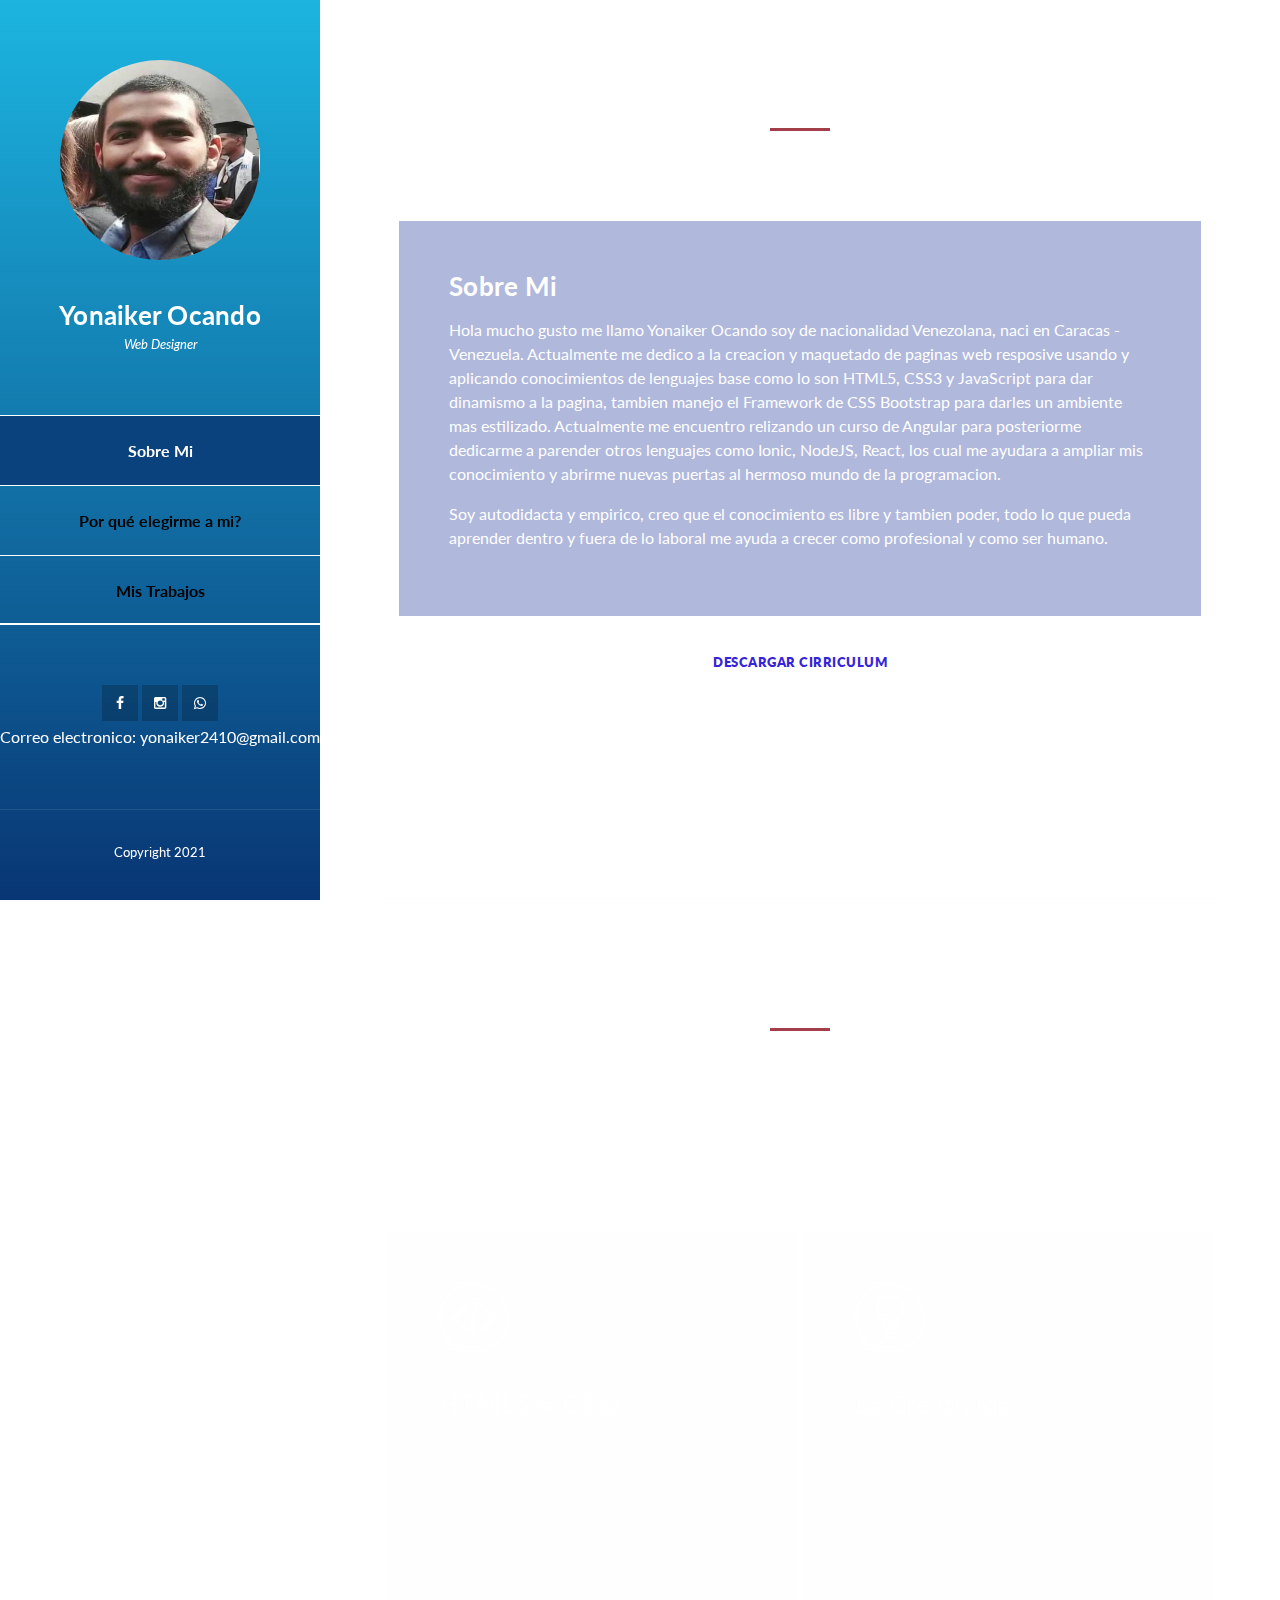
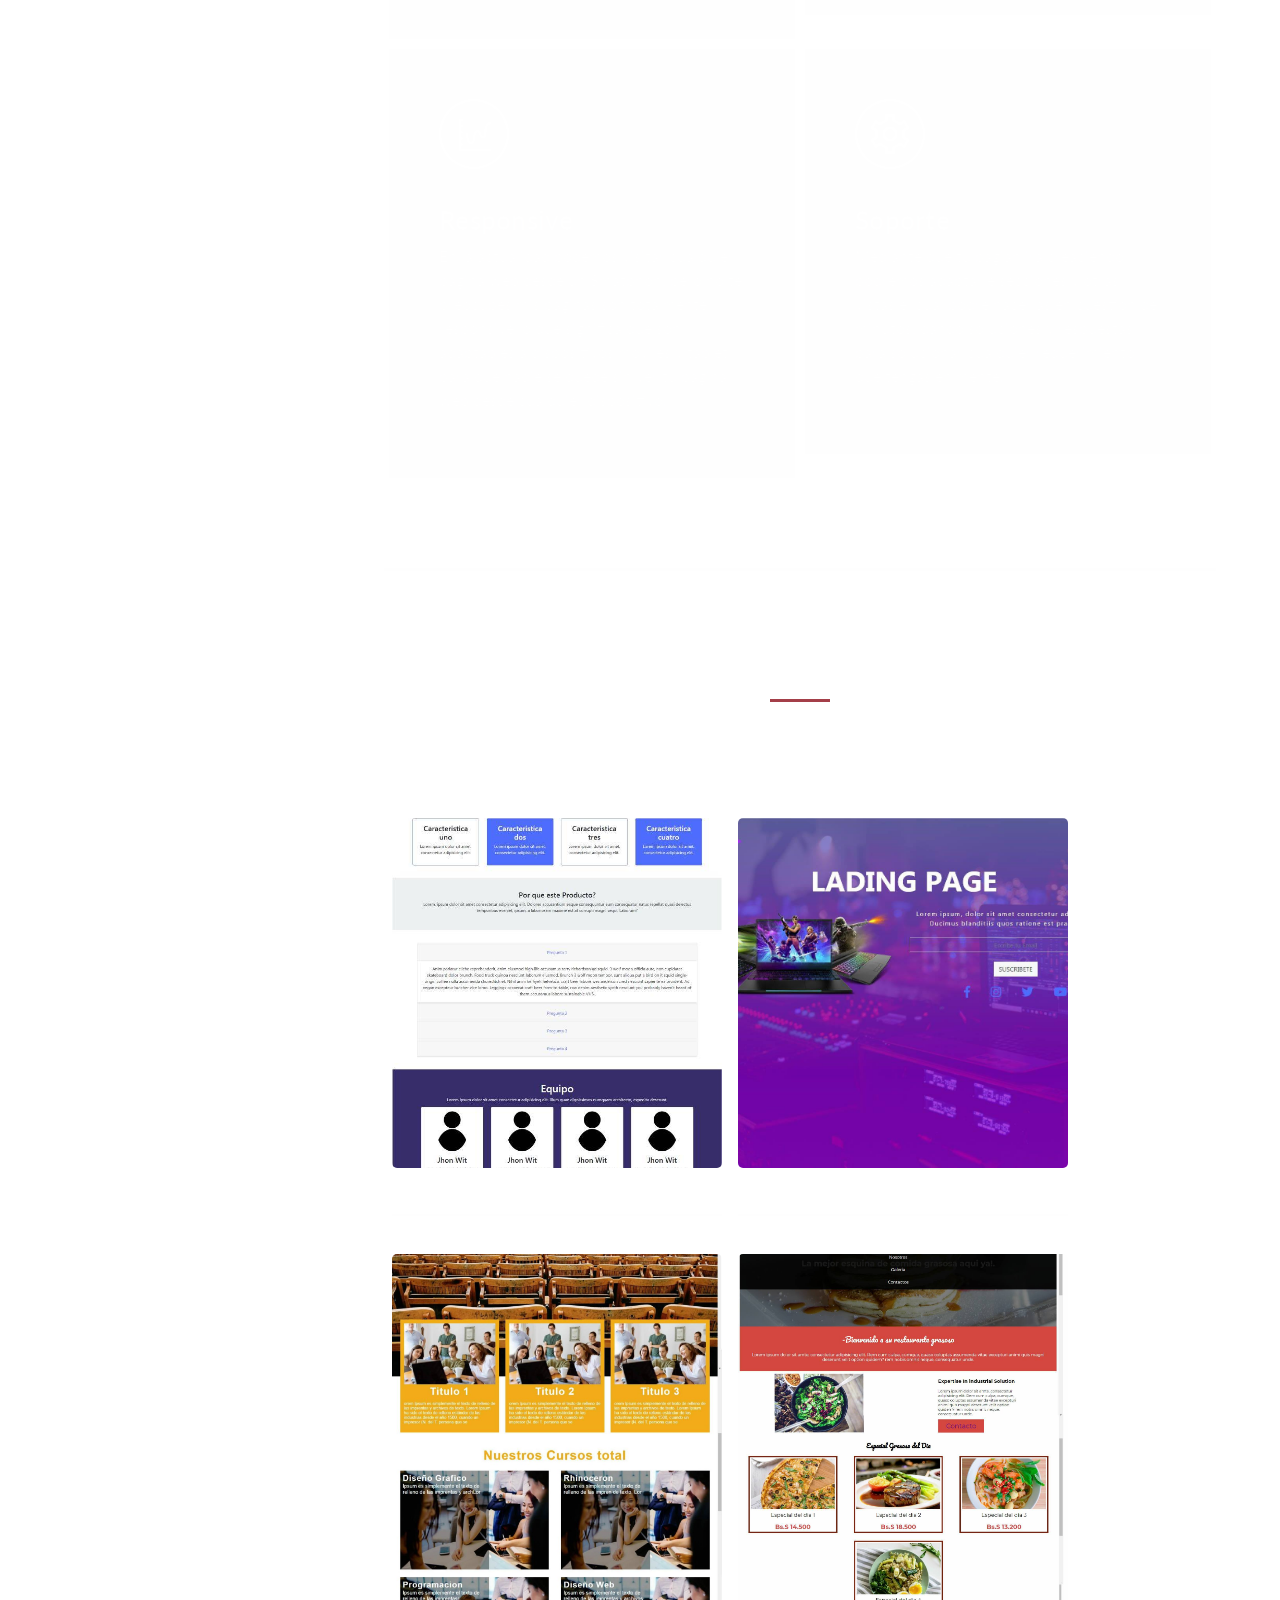
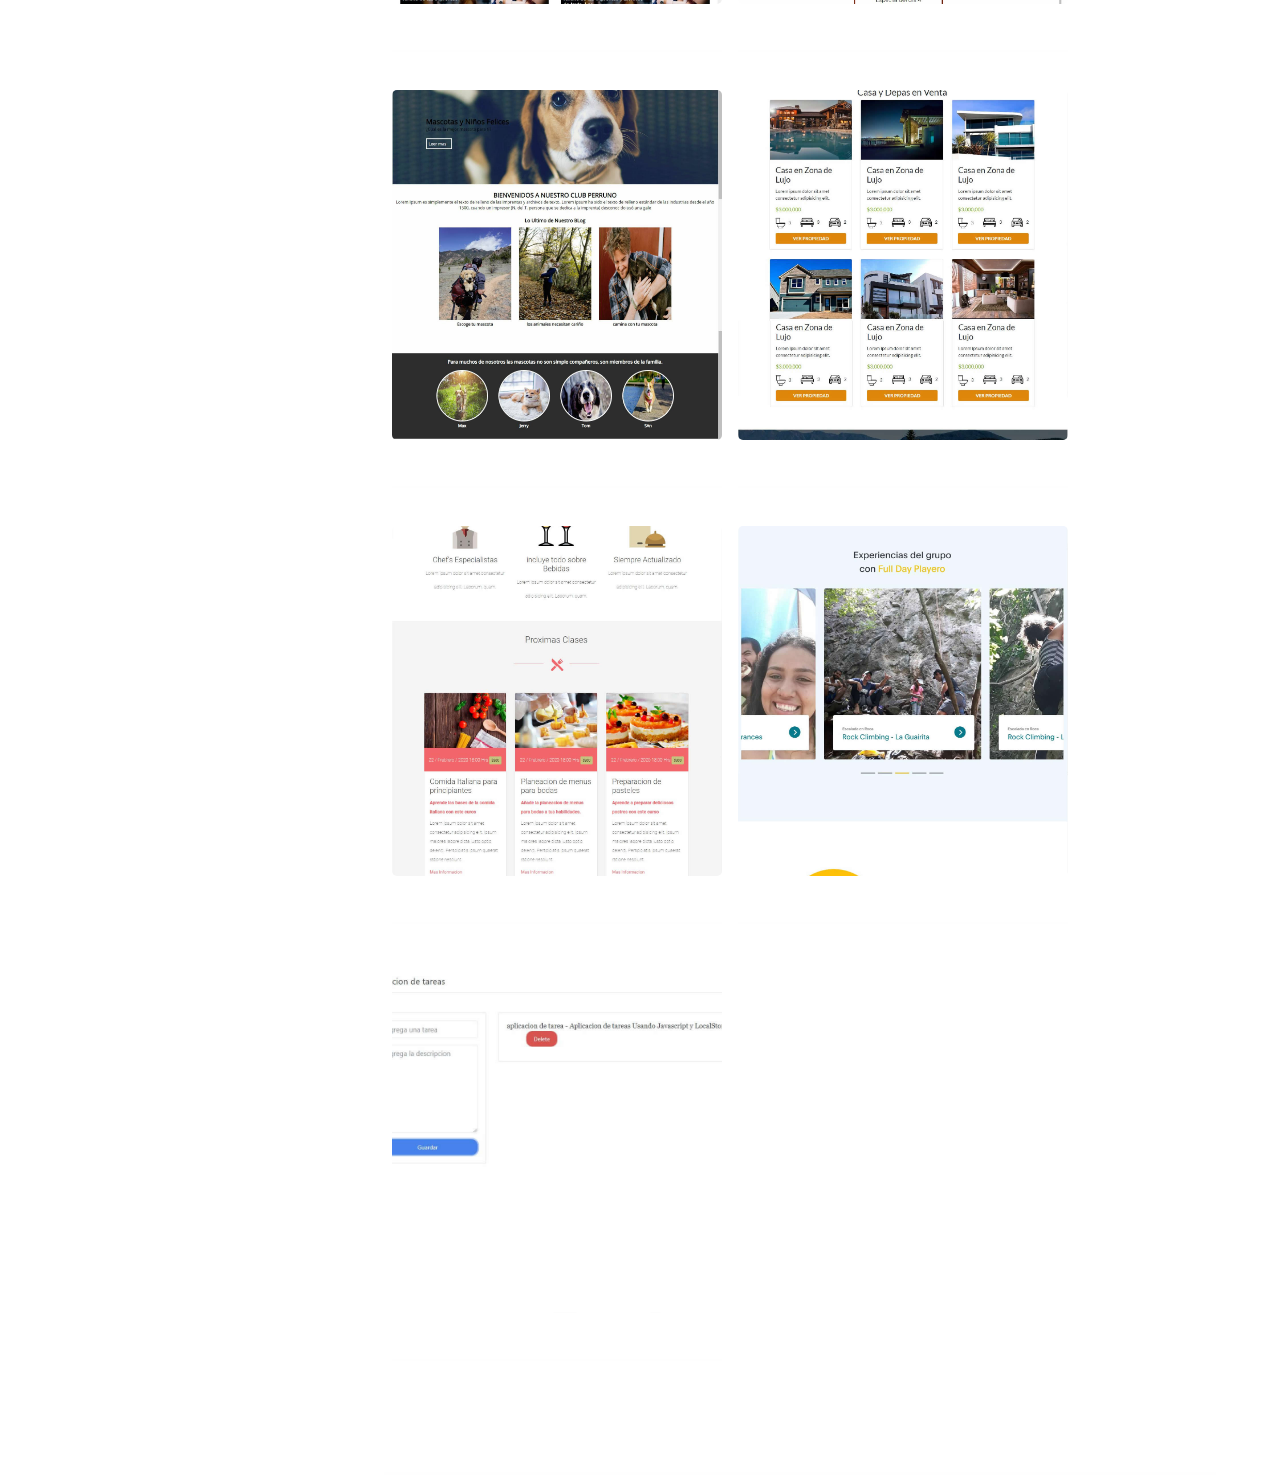
<file: index.html>
<!DOCTYPE html>
<html lang="es">

<head>
    <meta charset="utf-8" />
    <meta name="viewport" content="width=device-width, initial-scale=1, shrink-to-fit=no" />
    <meta name="description" content="" />
    <meta name="author" content="" />
    <link href="https://fonts.googleapis.com/css?family=Lato:100,300,400,700,900" rel="stylesheet" />

    <title>Portafolio</title>

    <!-- Bootstrap core CSS -->
    <link href="vendor/bootstrap/css/bootstrap.min.css" rel="stylesheet" />

    <!-- Additional CSS Files -->
    <link rel="stylesheet" href="assets/css/fontawesome.css" />
    <link rel="stylesheet" href="assets/css/estilo.css" />
    <link rel="stylesheet" href="assets/css/owl.css" />
    <link rel="stylesheet" href="assets/css/lightbox.css" />
</head>

<body>
    <div>
        <div class="nuevodiv">
            <!-- Sidebar Menu -->
            <div class="responsive-nav">
                <i class="fa fa-bars" id="menu-toggle"></i>
                <div id="menu" class="menu">
                    <i class="fa fa-times" id="menu-close"></i>
                    <div class="container">
                        <div class="image">
                            <a href="#"><img src="assets/images/author-image.jpg" alt="" /></a>
                        </div>
                        <div class="author-content">
                            <h4>Yonaiker Ocando</h4>
                            <span>Web Designer</span>
                        </div>
                        <nav class="main-nav" role="navigation">
                            <ul class="main-menu">
                                <li><a href="#section1">Sobre Mi</a></li>
                                <li><a href="#section2">Por qué elegirme a mi?</a></li>
                                <li><a href="#section3">Mis Trabajos</a></li>
                            </ul>
                        </nav>
                        <div class="social-network">
                            <ul class="soial-icons">
                                <li>
                                    <a href="https://facebook.com/yonai0101" target="_blank"><i class="fa fa-facebook"></i
                            ></a>
                                </li>
                                <li>
                                    <a href="https://instagram.com/yonai24" target="_blank"><i class="fa fa-instagram"></i></a>
                                </li>
                                <li>
                                    <a href="https://api.whatsapp.com/send?phone=584241996272" target="_blank"><i class="fa fa-whatsapp"></i></a>
                                </li>
                            </ul>
                            <p class="pt-1">Correo electronico: yonaiker2410@gmail.com</p>
                        </div>

                        <div class="copyright-text">
                            <p>Copyright 2021</p>
                        </div>
                    </div>
                </div>
            </div>

            <section class="section about-me" data-section="section1">
                <div class="container">
                    <div class="section-heading">
                        <h2>Sobre Mi</h2>
                        <div class="line-dec"></div>
                    </div>
                    <div class="left-image-post">
                        <div class="row">
                            <div class="col-md-12">
                                <div class="right-text service-item1">
                                    <h4>Sobre Mi</h4>
                                    <p>
                                        Hola mucho gusto me llamo Yonaiker Ocando soy de nacionalidad Venezolana, naci en Caracas - Venezuela. Actualmente me dedico a la creacion y maquetado de paginas web resposive usando y aplicando conocimientos de lenguajes base como lo son HTML5, CSS3
                                        y JavaScript para dar dinamismo a la pagina, tambien manejo el Framework de CSS Bootstrap para darles un ambiente mas estilizado. Actualmente me encuentro relizando un curso de Angular para posteriorme dedicarme
                                        a parender otros lenguajes como Ionic, NodeJS, React, los cual me ayudara a ampliar mis conocimiento y abrirme nuevas puertas al hermoso mundo de la programacion.
                                    </p>
                                    <p>
                                        Soy autodidacta y empirico, creo que el conocimiento es libre y tambien poder, todo lo que pueda aprender dentro y fuera de lo laboral me ayuda a crecer como profesional y como ser humano.
                                    </p>
                                </div>
                                <div class="white-button text-center">
                                    <a href="assets/curriculum-remake.pdf">Descargar Cirriculum</a>
                                </div>
                            </div>
                        </div>
                    </div>

                </div>
            </section>

            <section class="section my-services" data-section="section2">
                <div class="container">
                    <div class="section-heading">
                        <h2>Por qué elegirme a mi?</h2>
                        <div class="line-dec"></div>
                        <span>Tu proyecto para mi es lo mas importantes porque ademas de trabajar de lo que me gusta soy dedicado y cuando se trabaja de lo que te gusta nunca estaras trabajando.</span>
                        <p>
                            Construiremos esa pagina que tanto buscas, especial para ese objetivo que esperas, mis habilidades para el desarrollo web sumado a tu vision de la pagina de tus sueños podremos darle forma.
                        </p>
                    </div>
                    <div class="row">
                        <div class="col-md-6">
                            <div class="service-item">
                                <div class="second-service-icon service-icon"></div>
                                <h4>HTML5 &amp; CSS3</h4>
                                <p>
                                    HTML5 y CSS3 son los pilares para cualquier diseño web, ligado a eso usamos el mejor Framework de CSS Bootstrap para crear paginas unicas, dinamicas y elegantes, complaciendo el objeto que tienes en mente.
                                </p>
                            </div>
                        </div>
                        <div class="col-md-6">
                            <div class="service-item">
                                <div class="first-service-icon  service-icon"></div>
                                <h4>La Creativida</h4>
                                <p>
                                    Creando un buen diseños adaptable al objetivo al cual esta enfocado el proyecto seran los pilares para el desarrollo de tu pagina web, el cual le dara todas las vistas que quieres y sera intuitiva.
                                </p>
                            </div>
                        </div>
                        <div class="col-md-6">
                            <div class="service-item">
                                <div class="fourth-service-icon  service-icon"></div>
                                <h4>Responsive</h4>
                                <p>
                                    En la actualidad podemos visitar cualquier pagina web desde un Smatphon, pero no te preocupes mis paginas son totalmente responsive lo que significa que son adaptables a dispositivos moviles y tablet para que nadie se quede sin ver tu pagina web desde
                                    cualquier dispositivo.
                                </p>
                            </div>
                        </div>
                        <div class="col-md-6">
                            <div class="service-item">
                                <div class="third-service-icon service-icon"></div>
                                <h4>Soporte</h4>
                                <p>
                                    Mediante que tu pagian ira creaciendo podremos adaptarle secciones y otras vistas el cual podre hacerlas en cuestion de minutos, dando soluciones y respuestas para solucionar cualquier requerimiento que tengas en mente.
                                </p>
                            </div>
                        </div>
                    </div>
                </div>
            </section>

            <section class="section my-work" data-section="section3">
                <div class="container">
                    <div class="section-heading">
                        <h2>Mis trabajos</h2>
                        <div class="line-dec"></div>
                        <span>Una recopilacion de todos mis trabajos realizados, entre ellos estan proyetos personales, colaboraciones en aplicaciones y paginas, cursos realizados y mas</span
                >
              </div>
              <div class="row">
                <div class="isotope-wrapper">
                  <div class="isotope-box">
                    <div class="isotope-item">
                      <figure class="snip1321">
                        <img src="assets/images/img-portafolio (1).jpg"/>
                        <figcaption>
                          <a
                            href="assets/webs/Demo/index.html"
                            target="_blank"
                            ><i class="fa fa-search"></i
                          ></a>
                          <h4>Simple Page</h4>
                          <span>Lenguajes: HTML5, CSS3 y JavaScript</span>
                        </figcaption>
                        </figure>
                    </div>

                    <div class="isotope-item">
                        <figure class="snip1321">
                            <img src="assets/images/img-portafolio (2).jpg" />
                            <figcaption>
                                <a href="assets/webs/Landing_page/index.html" target="_blank"><i class="fa fa-search"></i
                          ></a>
                                <h4>Landing Page</h4>
                                <span>Lenguajes: HTML5 y CSS3</span>
                            </figcaption>
                        </figure>
                    </div>

                    <div class="isotope-item">
                        <figure class="snip1321">
                            <img src="assets/images/img-portafolio (6).jpg" />
                            <figcaption>
                                <a href="assets/webs/Escuela/index.html" target="_blank"><i class="fa fa-search"></i
                          ></a>
                                <h4>Pagina de Cursos</h4>
                                <span>Lenguajes: HTML5, CSS3, JavaScript y Fontello</span>
                            </figcaption>
                        </figure>
                    </div>

                    <div class="isotope-item">
                        <figure class="snip1321">
                            <img src="assets/images/img-portafolio (7).jpg" />
                            <figcaption>
                                <a href="assets/webs/Comida/index.html" target="_blank"><i class="fa fa-search"></i
                          ></a>
                                <h4>Restaurante de Comida</h4>
                                <span>Lenguajes: HTML5, CSS3, JavaScript</span>
                            </figcaption>
                        </figure>
                    </div>

                    <div class="isotope-item">
                        <figure class="snip1321">
                            <img src="assets/images/img-portafolio (8).jpg" />
                            <figcaption>
                                <a href="assets/webs/Perritos/index.html" target="_blank"><i class="fa fa-search"></i
                          ></a>
                                <h4>Blog de Mascotas</h4>
                                <span>Lenguajes: HTML5, CSS3, JavaScript</span>
                            </figcaption>
                        </figure>
                    </div>

                    <div class="isotope-item">
                        <figure class="snip1321">
                            <img src="assets/images/img-portafolio (9).jpg" />
                            <figcaption>
                                <a href="assets/webs/bienesRaices/index.html" target="_blank"><i class="fa fa-search"></i
                          ></a>
                                <h4>Bienes Raices</h4>
                                <span>Lenguajes: HTML5, CSS3, JavaScript y Bootstrap4</span>
                            </figcaption>
                        </figure>
                    </div>

                    <div class="isotope-item">
                        <figure class="snip1321">
                            <img src="assets/images/img-portafolio (10).jpg" />
                            <figcaption>
                                <a href="assets/webs/EscueladeCocina/index.html" target="_blank"><i class="fa fa-search"></i
                          ></a>
                                <h4>Escuela de Cocina</h4>
                                <span>Lenguajes: HTML5, CSS3, JavaScript y Bootstrap4</span>
                            </figcaption>
                        </figure>
                    </div>

                    <div class="isotope-item">
                        <figure class="snip1321">
                            <img src="assets/images/img-portafolio (11).jpg" />
                            <figcaption>
                                <a href="assets/webs/FDP/index.html" target="_blank"><i class="fa fa-search"></i
                          ></a>
                                <h4>Agencia de Full Days</h4>
                                <span>Lenguajes: HTML5, CSS3, JavaScript, Bootstrap4, Fontawesome, Jquery,   Google Font</span>
                            </figcaption>
                        </figure>
                    </div>

                    <div class="isotope-item">
                        <figure class="snip1321">
                            <img src="assets/images/img-portafolio (12).jpg" />
                            <figcaption>
                                <a href="assets/webs/aplicacion de tarea/index.html" target="_blank"><i class="fa fa-search"></i
                          ></a>
                                <h4>App de tareas</h4>
                                <span>Lenguajes: HTML5, CSS3, JavaScript y Bootstrap4. Usando LocalStorage</span>
                            </figcaption>
                        </figure>
                    </div>

                </div>
        </div>
    </div>
    </div>
    </section>

    </div>
    </div>


    <!-- Scripts -->
    <!-- Bootstrap core JavaScript -->
    <script src="vendor/jquery/jquery.min.js"></script>
    <script src="vendor/bootstrap/js/bootstrap.bundle.min.js"></script>

    <script src="assets/js/isotope.min.js"></script>
    <script src="assets/js/owl-carousel.js"></script>
    <script src="assets/js/lightbox.js"></script>
    <script src="assets/js/custom.js"></script>
    <script>
        //according to loftblog tut
        $(".main-menu li:first").addClass("active");

        var showSection = function showSection(section, isAnimate) {
            var direction = section.replace(/#/, ""),
                reqSection = $(".section").filter(
                    '[data-section="' + direction + '"]'
                ),
                reqSectionPos = reqSection.offset().top - 0;

            if (isAnimate) {
                $("body, html").animate({
                        scrollTop: reqSectionPos
                    },
                    800
                );
            } else {
                $("body, html").scrollTop(reqSectionPos);
            }
        };

        var checkSection = function checkSection() {
            $(".section").each(function() {
                var $this = $(this),
                    topEdge = $this.offset().top - 80,
                    bottomEdge = topEdge + $this.height(),
                    wScroll = $(window).scrollTop();
                if (topEdge < wScroll && bottomEdge > wScroll) {
                    var currentId = $this.data("section"),
                        reqLink = $("a").filter("[href*=\\#" + currentId + "]");
                    reqLink
                        .closest("li")
                        .addClass("active")
                        .siblings()
                        .removeClass("active");
                }
            });
        };

        $(".main-menu").on("click", "a", function(e) {
            e.preventDefault();
            showSection($(this).attr("href"), true);
        });

        $(window).scroll(function() {
            checkSection();
        });
    </script>
</body>

</html>
</file>
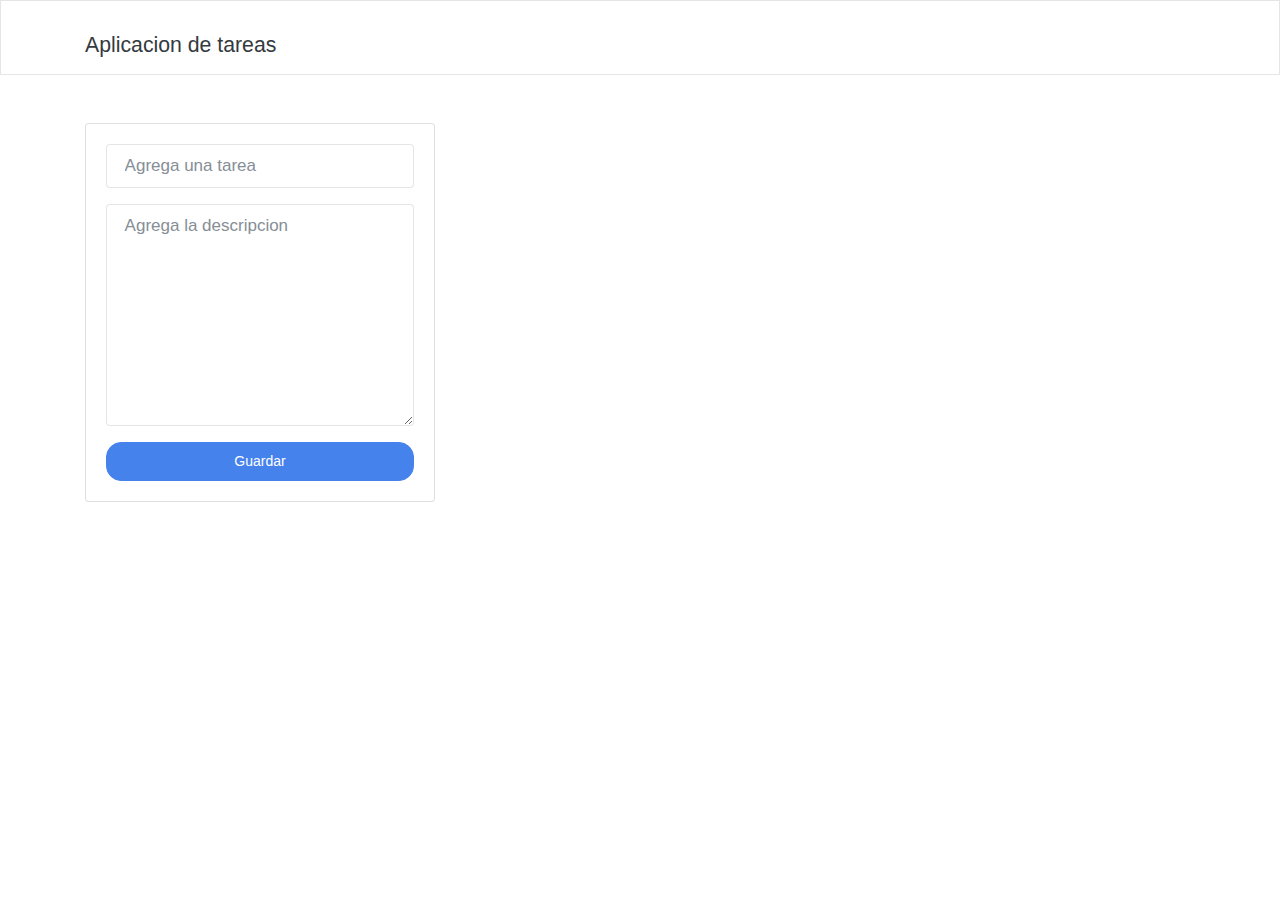
<file: assets/webs/aplicacion de tarea/index.html>
<!DOCTYPE html>
<html lang="es">
<head>
    <meta charset="UTF-8">
    <meta name="viewport" content="width=device-width, initial-scale=1.0">
    <meta http-equiv="X-UA-Compatible" content="ie=edge">
    <title>Aplicacion de tareas</title>
    <link rel="stylesheet" href="https://stackpath.bootstrapcdn.com/bootstrap/4.3.1/css/bootstrap.min.css" integrity="sha384-ggOyR0iXCbMQv3Xipma34MD+dH/1fQ784/j6cY/iJTQUOhcWr7x9JvoRxT2MZw1T" crossorigin="anonymous">
    <link rel="stylesheet" href="css/bootstrap.css">
</head>
<body>
    <!--Navegador principal-->
    <nav class="navbar navbar-light bg-light">
        <div class="container">
            <a href="#" class="navbar-brand mt-3">Aplicacion de tareas</a>
        </div>
    </nav>

    <!--Contenedor principal-->
    <div class="container">
        <div class="row pt-5">
            <div class="col-md-4">
                <div class="card">
                    <div class="card-body">
                        <form id="formTask">
                            <div class="form-group">
                                <input type="text" id="title" placeholder="Agrega una tarea" class="form-control">
                            </div>
                            <div class="form-group">
                                <textarea id="description" cols="80" rows="8" class="form-control" placeholder="Agrega la descripcion"></textarea>
                            </div>
                            <button type="submit" class="btn btn-primary btn-block">
                                Guardar
                            </button>
                        </form>
                    </div>
                </div>
            </div>
            <div class="col-md-8">
                <div id="tasks"></div>
            </div>
        </div>
    </div>


<!--SCRIPST-->
<script src="js/app.js"></script>


</body>
</html>
</file>
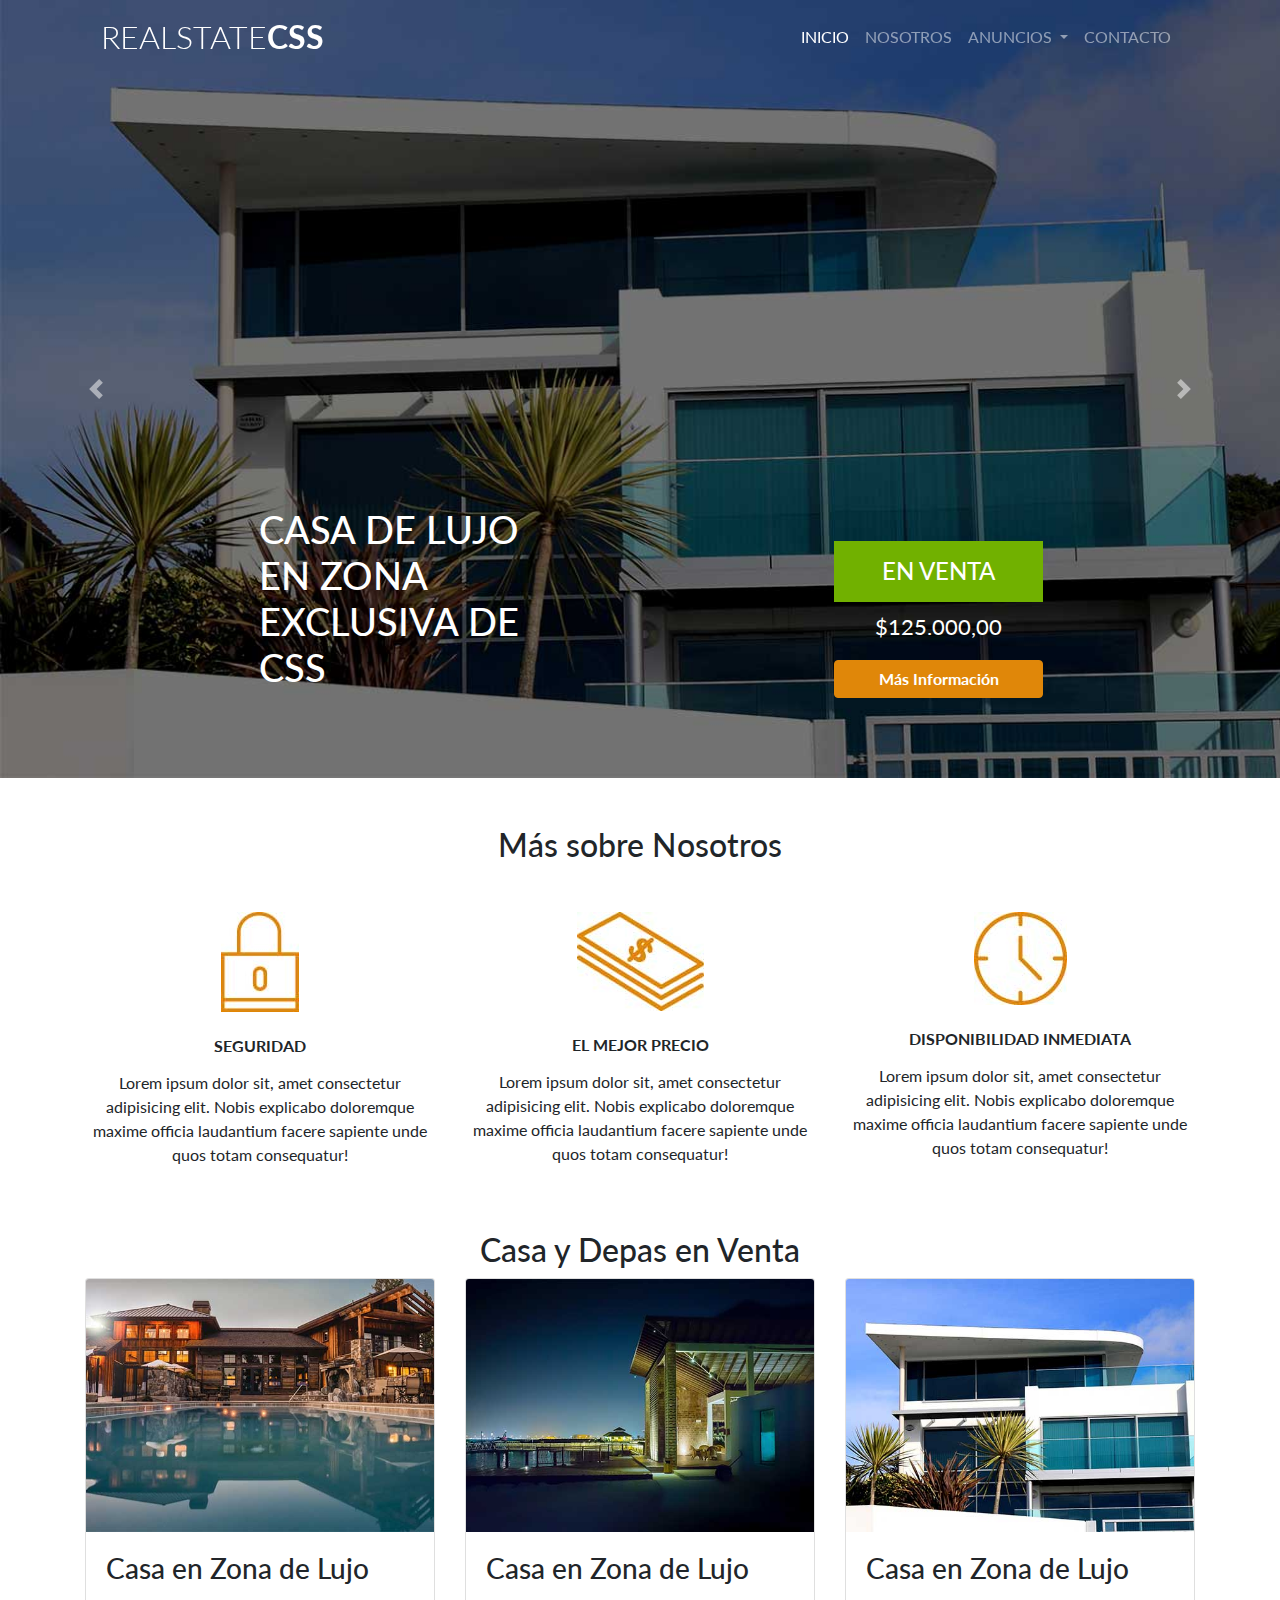
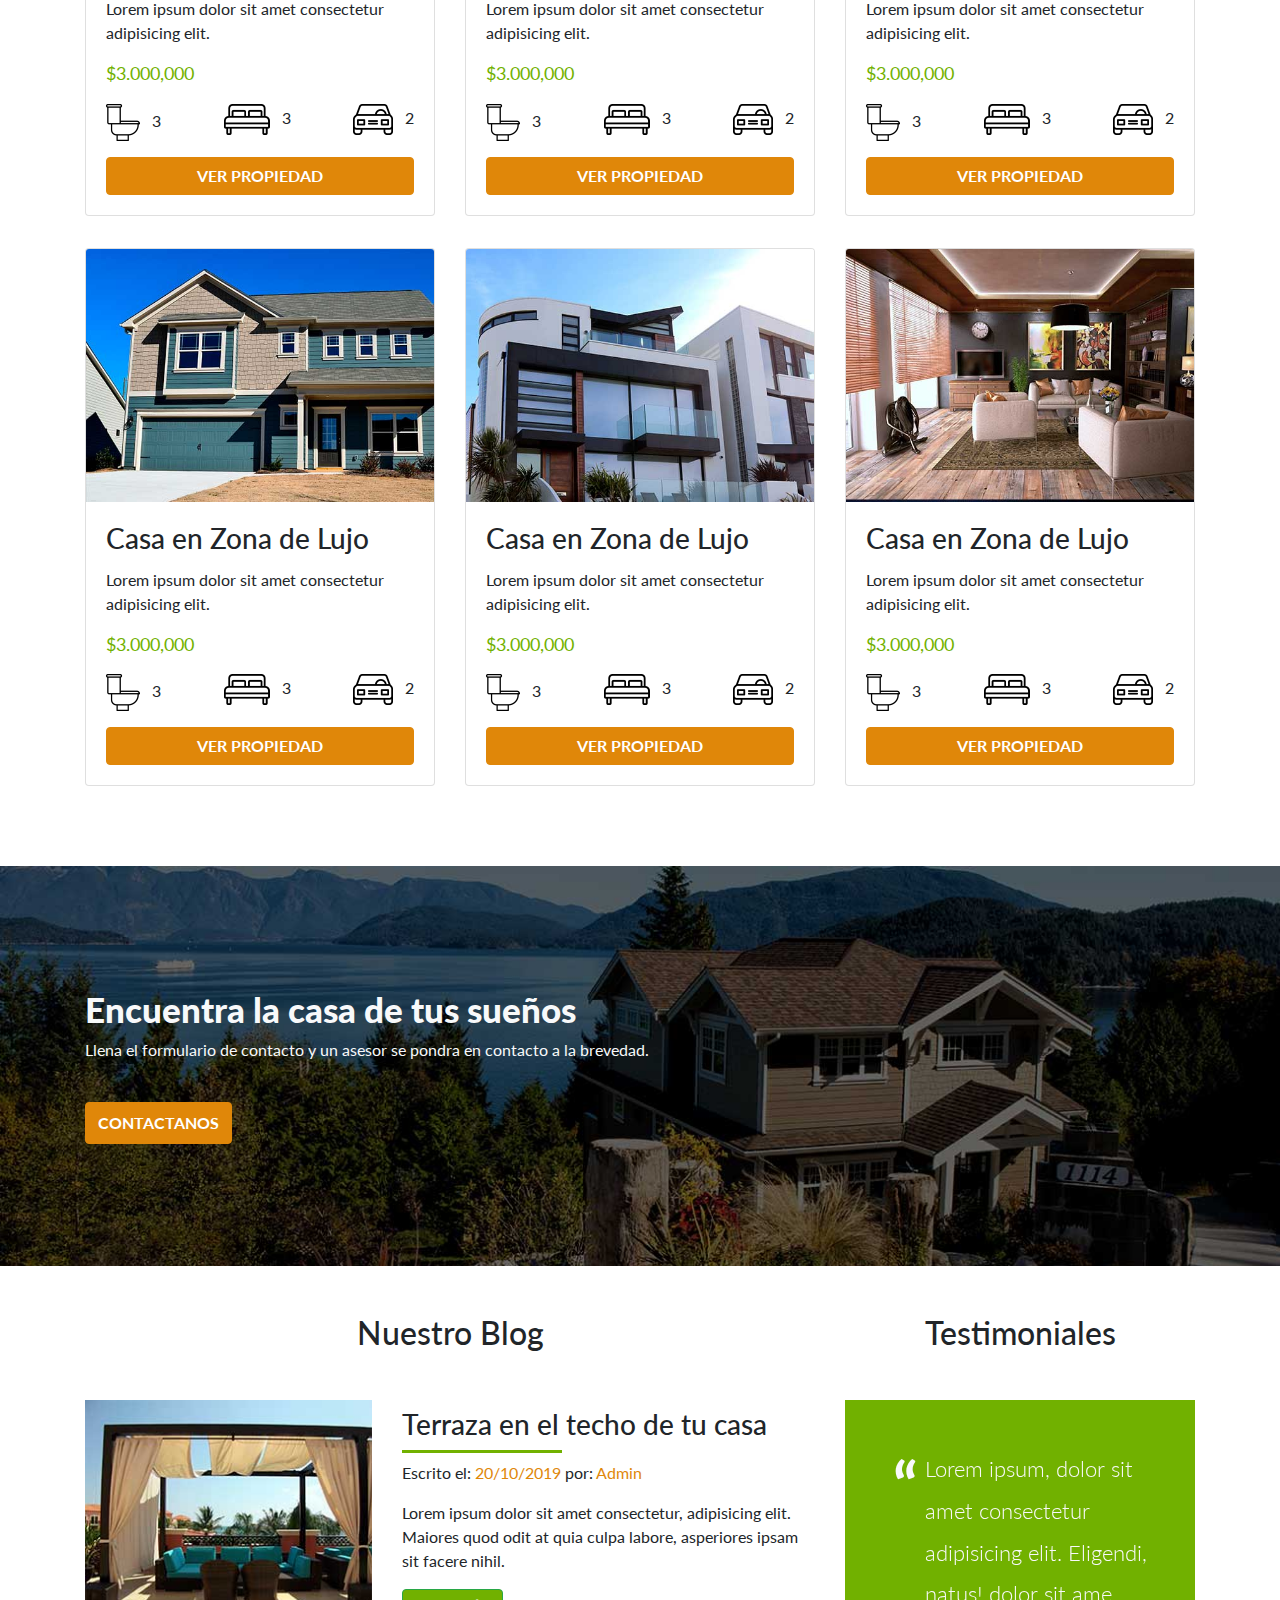
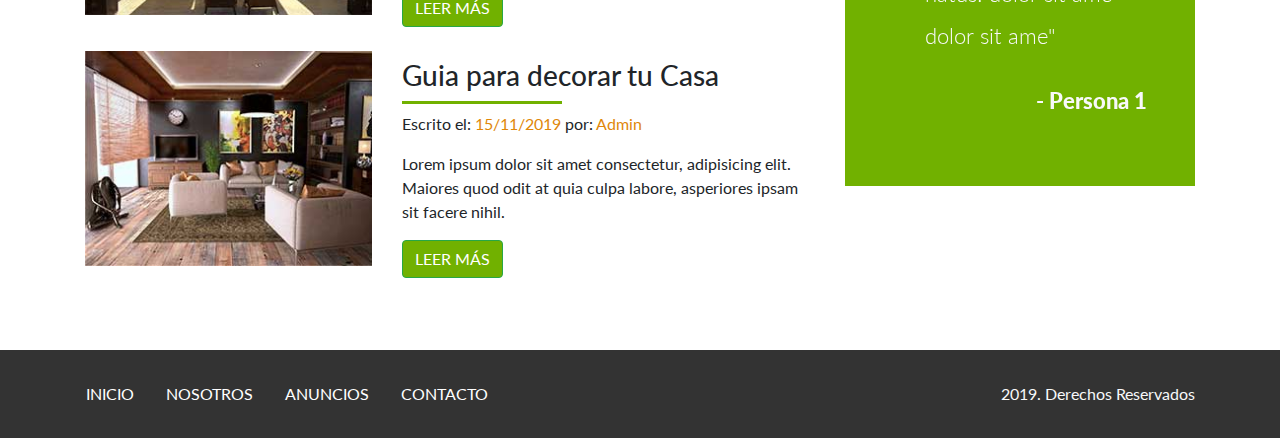
<file: assets/webs/bienesRaices/index.html>
<!DOCTYPE html>
<html lang="en">
<head>
    <meta charset="UTF-8">
    <meta name="viewport" content="width=device-width, initial-scale=1.0">
    <meta http-equiv="X-UA-Compatible" content="ie=edge">
    <!--BOOTSTRAT 4-->
    
    <link rel="stylesheet" href="https://stackpath.bootstrapcdn.com/bootstrap/4.3.1/css/bootstrap.min.css" integrity="sha384-ggOyR0iXCbMQv3Xipma34MD+dH/1fQ784/j6cY/iJTQUOhcWr7x9JvoRxT2MZw1T" crossorigin="anonymous">

    <link href="https://fonts.googleapis.com/css?family=Lato:300,400,700,900" rel="stylesheet">
    <link rel="stylesheet" href="css/styles.css">
    <title>BienesRaices</title>
</head>
<body>

    <!--NAVEGACION-->   
    <header class="header">
        <div class="barra bg-success">
            <div class="container"> 
                <nav class="navbar navbar-expand-lg navbar-dark ">
                        <a class="navbar-brand text-uppercase" href="#">RealState<span>CSS</span></a>
                    <button class="navbar-toggler" type="button" data-toggle="collapse" data-target="#nav_principal" aria-label="Mostrar Navegacion">
                        <span class="navbar-toggler-icon"></span>
                    </button>
                        <div class="collapse navbar-collapse" id="nav_principal">
                            <ul class="navbar-nav w-100 justify-content-end">
                                <li class="nav-item">
                                    <a class="nav-link active" href="#">Inicio</a>
                                </li>
                                <li class="nav-item">
                                    <a class="nav-link" href="#">Nosotros</a>
                                </li>
                                <li class="nav-item dropdown">
                                    <a class="nav-link dropdown-toggle" href="#" id="anunciosDropdown" data-toggle="dropdown" aria-haspopup="true" aria-expanded="false">
                                    Anuncios
                                    </a>
                                    <div class="dropdown-menu" aria-labelledby="anunciosDropdown">
                                        <a class="dropdown-item" href="#">Casa 1</a>
                                        <a class="dropdown-item" href="#">Casa 2</a>
                                        <a class="dropdown-item" href="#">Casa 3</a>
                                    </div>
                                </li>
                                <li class="nav-item">
                                    <a class="nav-link" href="#">Contacto</a>
                                </li>
                            </ul>
                        </div>      
                </nav>
            </div>
        </div>
        <!--SLIDER-->
        <div id="slider" class="carousel slide" data-ride="carousel">
            <div class="carousel-inner">
                <div class="carousel-item active">
                        <img src="img/slide1.jpg" class="d-block w-100" alt="...">
                    <div class="carousel-caption d-none d-md-block">
                        <div class="container">
                            <div class="row justify-content-between">
                                <div class="col-md-6">
                                    <div class="carousel-caption d-none d-md-block text-left">
                                        <h3 class="text-uppercase">Casa de Lujo en Zona Exclusiva de CSS</h3>
                                    </div>
                                </div>
                                <div class="col-md-4">
                                    <div class="carousel-caption d-none d-md-block bloque-info">
                                        <h4 class="bg-success py-3 text-uppercase">En Venta</h4>
                                        <p>$125.000,00</p>
                                        <a href="#" class="btn btn-warning d-block">Más Información</a>
                                    </div>
                                </div>
                            </div>
                        </div>
                    </div>
                </div>
                <div class="carousel-item">
                        <img src="img/slide2.jpg" class="d-block w-100" alt="...">
                    <div class="carousel-caption d-none d-md-block">
                        <h2 class="display-4">Encuentra La Casa De Tus Sueños</h2>
                    </div>
                </div>
            
            </div>
            <a class="carousel-control-prev" href="#slider" role="button"
            data-slide="prev">
                <span class="carousel-control-prev-icon" aria-hidden="true"></span>
                <span class="sr-only">Anterior</span>
            </a>
            <a class="carousel-control-next" href="#slider" role="button"
            data-slide="next">
                <span class="carousel-control-next-icon" aria-hidden="true"></span>
                <span class="sr-only">Siguiente</span>
            </a>
        </div>
    </header>

<!--SECCION-->
<section class="container sobre-nosotros mt-5">
    <h2 class="text-center">Más sobre Nosotros</h2>

    <div class="row mt-5">
        <div class="col-sm-4 text-center">
            <img src="img/icono_seguridad.jpg" alt="" class="img-fluid mb-4">
            <h3 class="mb-3">Seguridad</h3>
            <p>Lorem ipsum dolor sit, amet consectetur adipisicing elit. Nobis explicabo doloremque maxime officia laudantium facere sapiente unde quos totam consequatur!</p>
        </div>
        <div class="col-sm-4 text-center">
            <img src="img/icono_precio.jpg" alt="" class="img-fluid mb-4">
            <h3 class="mb-3">El Mejor Precio</h3>
            <p>Lorem ipsum dolor sit, amet consectetur adipisicing elit. Nobis explicabo doloremque maxime officia laudantium facere sapiente unde quos totam consequatur!</p>
        </div>
        <div class="col-sm-4 text-center">
            <img src="img/icono_disponible.jpg" alt="" class="img-fluid mb-4">
            <h3 class="mb-3">Disponibilidad Inmediata</h3>
            <p>Lorem ipsum dolor sit, amet consectetur adipisicing elit. Nobis explicabo doloremque maxime officia laudantium facere sapiente unde quos totam consequatur!</p>
        </div>  
    </div>
</section>

<!--SECCION 2-->

<section class="container anuncios mt-5">
    <h2 class="text-center">Casa y Depas en Venta</h2>
    <div class="row ">
        <div class="col-md-4">
            <div class="card">
                <img class="card-img-top" src="img/anuncio1.jpg" alt="">
                <div class="card-body">
                    <h3 class="card-title">Casa en Zona de Lujo</h3>
                    <p class="card-text">
                        Lorem ipsum dolor sit amet consectetur adipisicing elit.
                    </p>
                    <p class="card-precio">$3.000,000</p>
                    <ul class="card-descripcion list-unstyled d-flex justify-content-between">
                        <li><img src="img/icono_wc.png"> 3 </li>
                        <li><img src="img/icono_cuartos.png" > 3 </li>
                        <li><img src="img/icono_estacionamiento.png" > 2 </li>
                    </ul>
                    <a href="#" class="btn btn-warning d-block text-uppercase">Ver Propiedad</a>
                </div>
            </div>
        </div>
        <!--2-->
        <div class="col-md-4">
            <div class="card">
                <img class="card-img-top" src="img/anuncio2.jpg" alt="">
                <div class="card-body">
                    <h3 class="card-title">Casa en Zona de Lujo</h3>
                    <p class="card-text">
                        Lorem ipsum dolor sit amet consectetur adipisicing elit.
                    </p>
                    <p class="card-precio">$3.000,000</p>
                    <ul class="card-descripcion list-unstyled d-flex justify-content-between">
                        <li><img src="img/icono_wc.png"> 3 </li>
                        <li><img src="img/icono_cuartos.png" > 3 </li>
                        <li><img src="img/icono_estacionamiento.png" > 2 </li>
                    </ul>
                    <a href="#" class="btn btn-warning d-block text-uppercase">Ver Propiedad</a>
                </div>
            </div>
        </div>
        <!--3-->
        <div class="col-md-4">
            <div class="card">
                <img class="card-img-top" src="img/anuncio3.jpg" alt="">
                <div class="card-body">
                    <h3 class="card-title">Casa en Zona de Lujo</h3>
                    <p class="card-text">
                        Lorem ipsum dolor sit amet consectetur adipisicing elit.
                    </p>
                    <p class="card-precio">$3.000,000</p>
                    <ul class="card-descripcion list-unstyled d-flex justify-content-between">
                        <li><img src="img/icono_wc.png"> 3 </li>
                        <li><img src="img/icono_cuartos.png" > 3 </li>
                        <li><img src="img/icono_estacionamiento.png" > 2 </li>
                    </ul>
                    <a href="#" class="btn btn-warning d-block text-uppercase">Ver Propiedad</a>
                </div>
            </div>
        </div>
        <!--4-->
        <div class="col-md-4">
            <div class="card">
                <img class="card-img-top" src="img/anuncio4.jpg" alt="">
                <div class="card-body">
                    <h3 class="card-title">Casa en Zona de Lujo</h3>
                    <p class="card-text">
                        Lorem ipsum dolor sit amet consectetur adipisicing elit.
                    </p>
                    <p class="card-precio">$3.000,000</p>
                    <ul class="card-descripcion list-unstyled d-flex justify-content-between">
                        <li><img src="img/icono_wc.png"> 3 </li>
                        <li><img src="img/icono_cuartos.png" > 3 </li>
                        <li><img src="img/icono_estacionamiento.png" > 2 </li>
                    </ul>
                    <a href="#" class="btn btn-warning d-block text-uppercase">Ver Propiedad</a>
                </div>
            </div>
        </div>
        <!--5-->
        <div class="col-md-4">
            <div class="card">
                <img class="card-img-top" src="img/anuncio5.jpg" alt="">
                <div class="card-body">
                    <h3 class="card-title">Casa en Zona de Lujo</h3>
                    <p class="card-text">
                        Lorem ipsum dolor sit amet consectetur adipisicing elit.
                    </p>
                    <p class="card-precio">$3.000,000</p>
                    <ul class="card-descripcion list-unstyled d-flex justify-content-between">
                        <li><img src="img/icono_wc.png"> 3 </li>
                        <li><img src="img/icono_cuartos.png" > 3 </li>
                        <li><img src="img/icono_estacionamiento.png" > 2 </li>
                    </ul>
                    <a href="#" class="btn btn-warning d-block text-uppercase">Ver Propiedad</a>
                </div>
            </div>
        </div>
        <!--6-->
        <div class="col-md-4">
            <div class="card">
                <img class="card-img-top" src="img/anuncio6.jpg" alt="">
                <div class="card-body">
                    <h3 class="card-title">Casa en Zona de Lujo</h3>
                    <p class="card-text">
                        Lorem ipsum dolor sit amet consectetur adipisicing elit.
                    </p>
                    <p class="card-precio">$3.000,000</p>
                    <ul class="card-descripcion list-unstyled d-flex justify-content-between">
                        <li><img src="img/icono_wc.png"> 3 </li>
                        <li><img src="img/icono_cuartos.png" > 3 </li>
                        <li><img src="img/icono_estacionamiento.png" > 2 </li>
                    </ul>
                    <a href="#" class="btn btn-warning d-block text-uppercase">Ver Propiedad</a>
                </div>
            </div>
        </div>
    </div>
</section>

<!--FORMULARIO DE CONTACTO-->
<section class="encuentra mt-5">
    <div class="container">
        <div class="row text-light align-items-center">
            <div class="col">
                <h3>Encuentra la casa de tus sueños</h3>
                <p>Llena el formulario de contacto y un asesor se pondra en contacto a la brevedad.</p>
                <a href="#" class="btn btn-warning text-uppercase py-2 mt-4">Contactanos</a>
            </div>
        </div>
    </div>
</section>

<!--BLOG-->
<div class="container mt-5">
    <div class="row">
        <div class="col-md-8">
            <h2 class="text-center mb-5">Nuestro Blog</h2>

            <!--Entrada1-->
            <div class="row entrada mb-4">
                <div class="col-md-5">
                    <img src="img/blog1.jpg" alt="entrada de blog" class="img-fluid">
                </div>
                <div class="col-md-7">
                    <h3 class="my-2">Terraza en el techo de tu casa</h3>
                    <p class="meta">
                        Escrito el: <span>20/10/2019</span> por: <span>Admin</span>
                    </p>
                    <p>Lorem ipsum dolor sit amet consectetur, adipisicing elit. Maiores quod odit at quia culpa labore, asperiores ipsam sit facere nihil.</p>
                    <a href="#" class="btn btn-success">Leer Más</a>
                </div>
            </div>
            <!--Entrada2-->
            <div class="row entrada mb-4">
                <div class="col-md-5">
                    <img src="img/blog2.jpg" alt="entrada de blog" class="img-fluid">
                </div>
                <div class="col-md-7">
                    <h3 class="my-2">Guia para decorar tu Casa</h3>
                    <p class="meta">
                        Escrito el: <span>15/11/2019</span> por: <span>Admin</span>
                    </p>
                    <p>Lorem ipsum dolor sit amet consectetur, adipisicing elit. Maiores quod odit at quia culpa labore, asperiores ipsam sit facere nihil.</p>
                    <a href="#" class="btn btn-success">Leer Más</a>
                </div>
            </div>
        </div>
        <div class="col-md-4">
            <h2 class="text-center mb-5">Testimoniales</h2>

            <div class="testimoniales p-5">
                <div id="testimoniales" class="carousel slide" data-ride="carousel">
                    <div class="carousel-inner text-light">
                        <!--Testimonio 1-->
                        <div class="carousel-item active">
                            <p class="testimonial-texto">
                                Lorem ipsum, dolor sit amet consectetur adipisicing elit. Eligendi, natus! dolor sit ame dolor sit ame"
                                <span class="d-block text-right mt-4"> - Persona 1 </span>
                            </p>
                        </div>
                        <!--Testimonio 2-->
                        <div class="carousel-item ">
                                <p class="testimonial-texto">
                                    amet consectetur adipisicing elit. Ad reiciendis, commodi velit necessitatibus autem veritatis.asdadasda"
                                    <span class="d-block text-right mt-4"> - Persona 2 </span>
                                </p>
                        </div>
                        <!--Testimonio 3-->
                        <div class="carousel-item ">
                                <p class="testimonial-texto">
                                    Ad reiciendis, commodi velit necessitatibus autem veritatis.Ad reiciendis, commodi velit necessitatibus autem veritatis."
                                    <span class="d-block text-right mt-4"> - Persona 3 </span>
                                </p>
                        </div>
                    </div>

                </div>
            </div>
        </div>
    </div>
</div>

<!--FOOTER-->
<footer class="footer bg-dark mt-5 py-4">
    <div class="container">
        <div class="row align-items-center">
            <ul class="nav col flex-column flex-md-row text-center">
                <li class="nav-item"><a href="#" class="nav-link">Inicio</a></li>
                <li class="nav-item"><a href="#" class="nav-link">Nosotros</a></li>
                <li class="nav-item"><a href="#" class="nav-link">Anuncios</a></li>
                <li class="nav-item"><a href="#" class="nav-link">Contacto</a></li>
            </ul>

            <p class="copyright text-light col-md-4 text-center text-md-right m-0 mt-4 mt-md-0">
                2019. Derechos Reservados
            </p>
        </div>
    </div>
</footer>

<!--SCRITP BOOTSTRAP-->

<script src="https://code.jquery.com/jquery-3.3.1.slim.min.js" integrity="sha384-q8i/X+965DzO0rT7abK41JStQIAqVgRVzpbzo5smXKp4YfRvH+8abtTE1Pi6jizo" crossorigin="anonymous"></script>
  <script src="https://cdnjs.cloudflare.com/ajax/libs/popper.js/1.14.7/umd/popper.min.js" integrity="sha384-UO2eT0CpHqdSJQ6hJty5KVphtPhzWj9WO1clHTMGa3JDZwrnQq4sF86dIHNDz0W1" crossorigin="anonymous"></script>
  <script src="https://stackpath.bootstrapcdn.com/bootstrap/4.3.1/js/bootstrap.min.js" integrity="sha384-JjSmVgyd0p3pXB1rRibZUAYoIIy6OrQ6VrjIEaFf/nJGzIxFDsf4x0xIM+B07jRM" crossorigin="anonymous"></script>
</body>
</html>
</file>
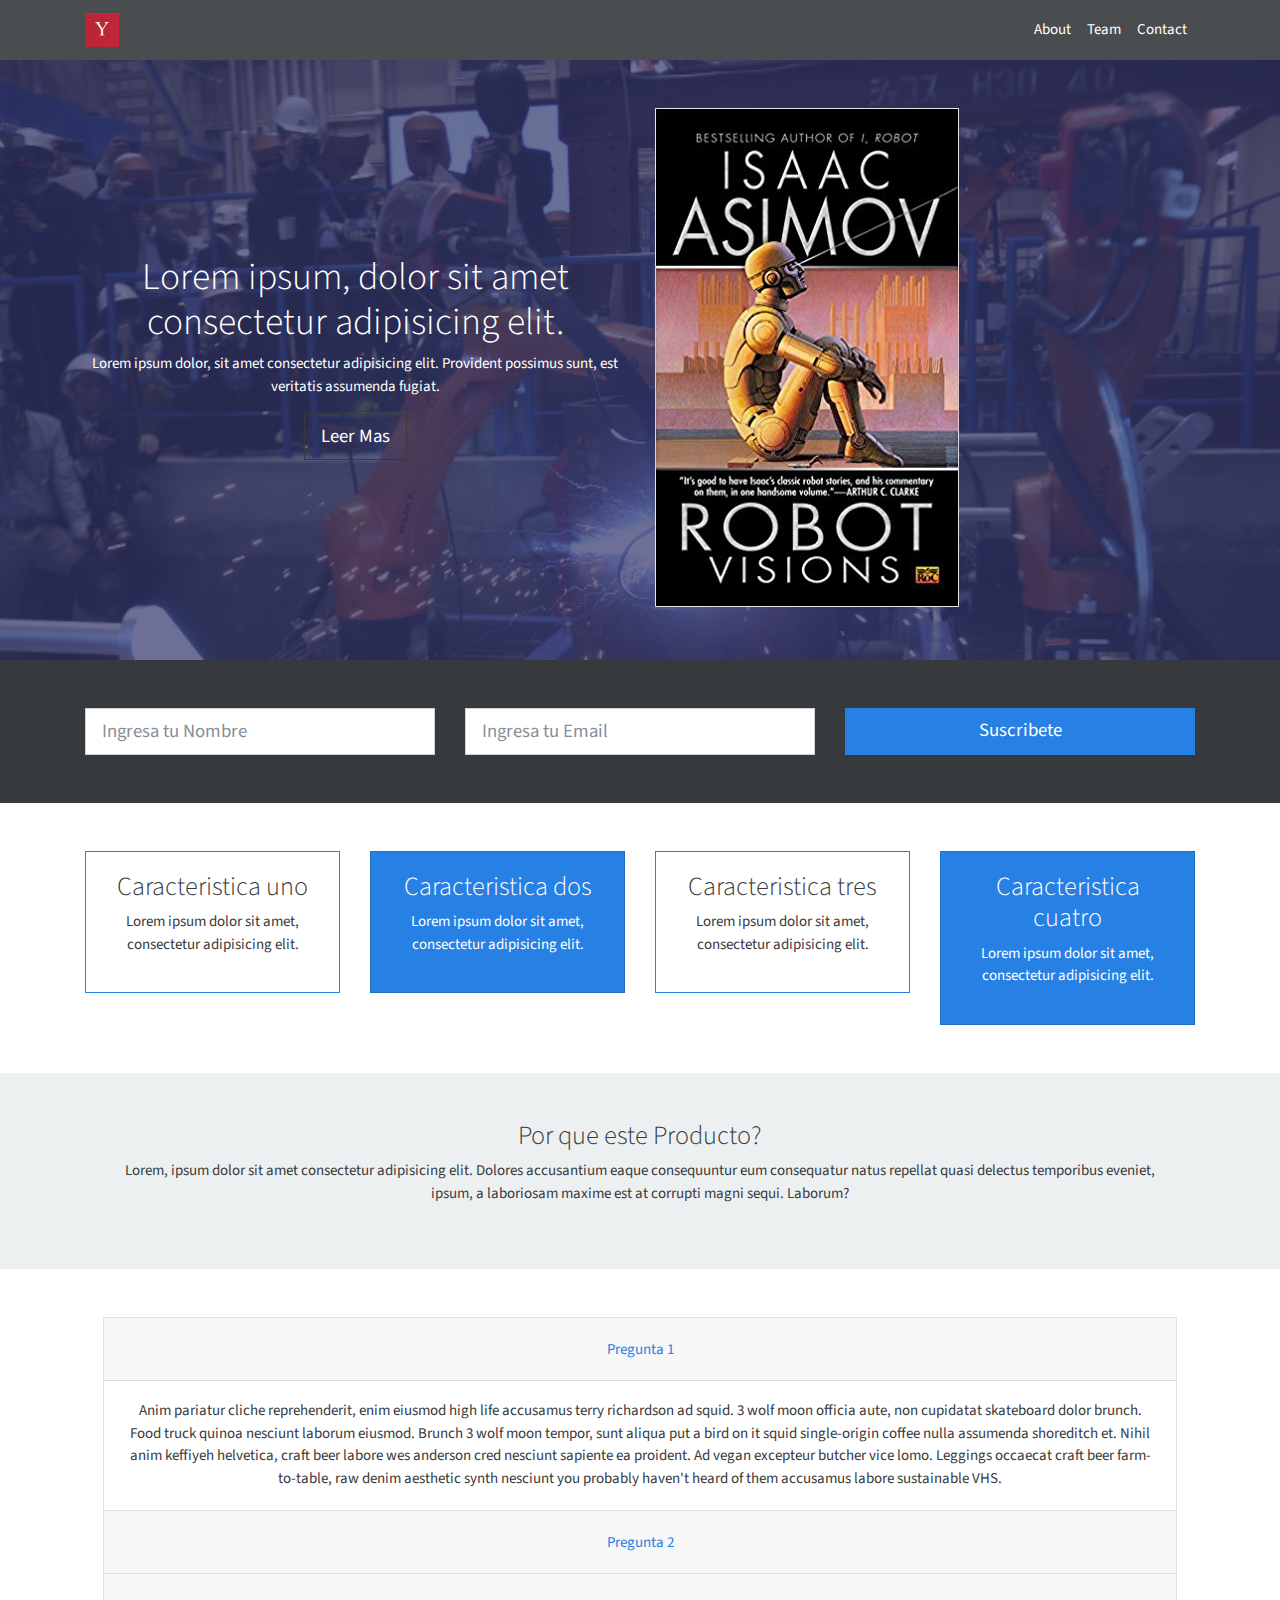
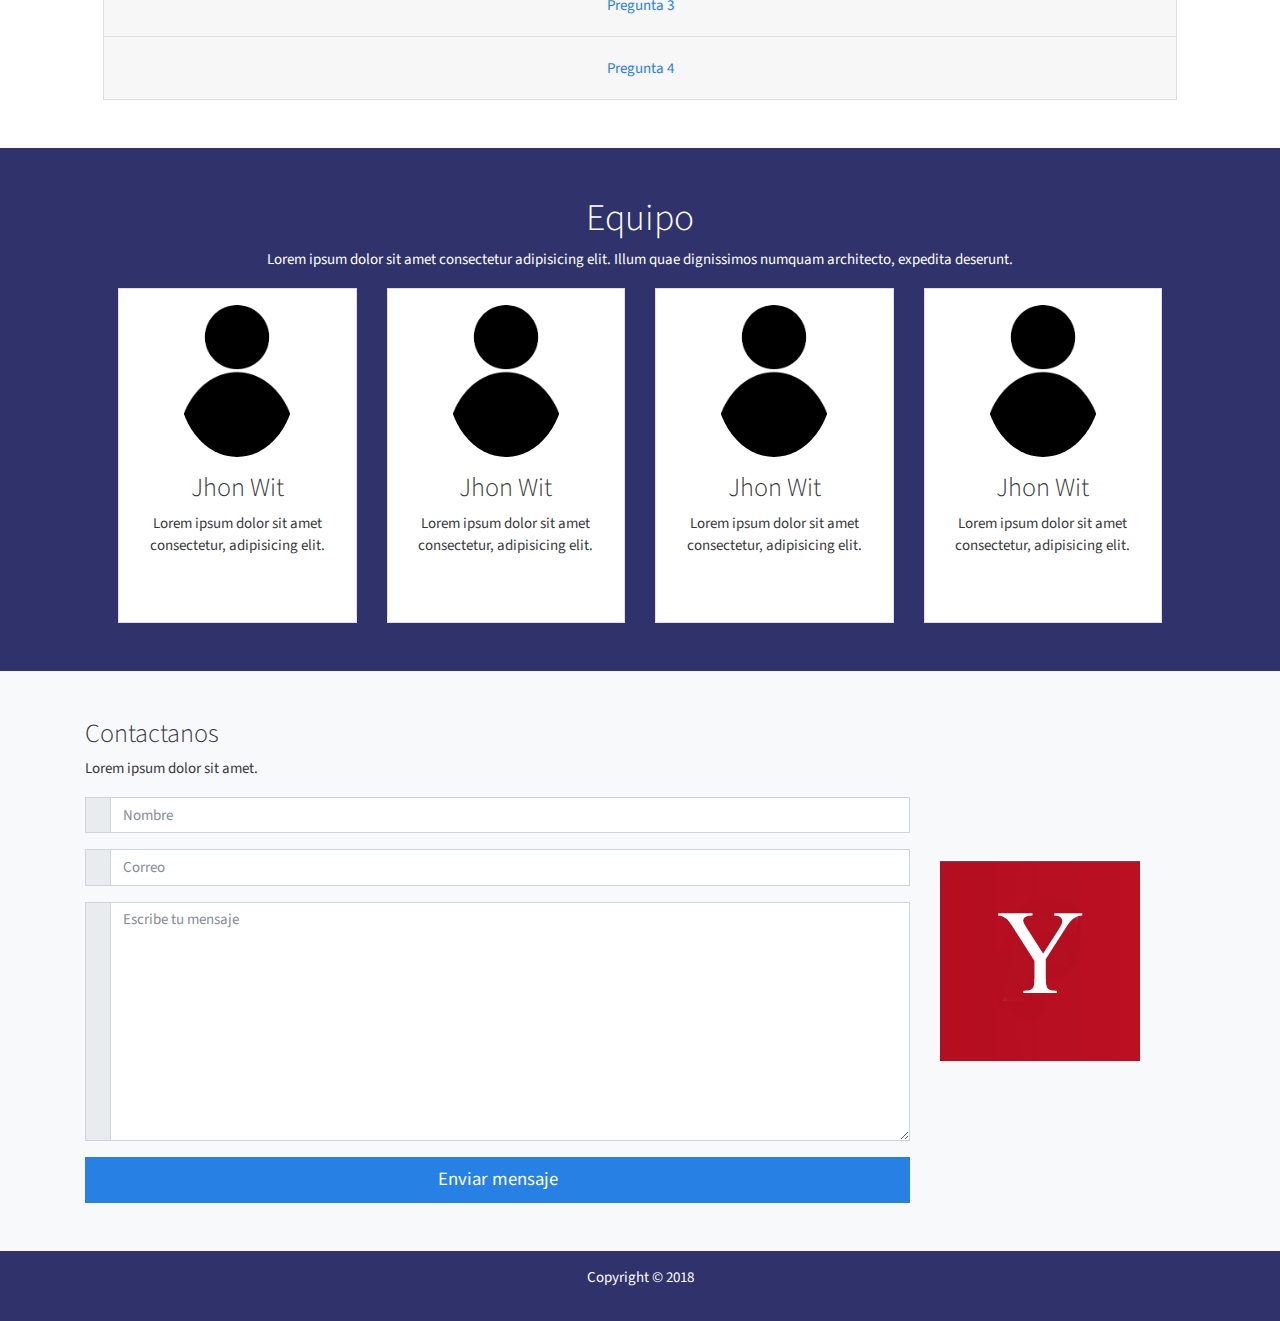
<file: assets/webs/Demo/index.html>
<!DOCTYPE html>
<html lang="en">
<head>
    <meta charset="UTF-8">
    <meta name="viewport" content="width=device-width, initial-scale=1.0">
    <meta http-equiv="X-UA-Compatible" content="ie=edge">
    <title>Document</title>
    <link rel="stylesheet" href="css/bootstrap.min.css">
  
  
    <!--Mis Estilos-->
    <link rel="stylesheet" href="css/estilos.css">
</head>
<body>
    
    <!--NAVEGACION-->
    <nav class="navbar navbar-expand-lg navbar-dark bg-dark">
        <div class="container">
            <a class="navbar-brand" href="/"><img src="img/logo.png" alt="logo" style="width: 17%"></a>
        <button class="navbar-toggler" type="button" data-toggle="collapse" data-target="#navbarNav" aria-controls="navbarNav" aria-expanded="false" aria-label="Toggle navigation">
          <span class="navbar-toggler-icon"></span>
        </button>
        <div class="collapse navbar-collapse" id="navbarNav">
          <ul class="navbar-nav ml-auto">
            <li class="nav-item active">
              <a class="nav-link" href="#">About</a>
            </li>
            <li class="nav-item">
              <a class="nav-link" href="#">Team</a>
            </li>
            <li class="nav-item">
              <a class="nav-link" href="#">Contact</a>
            </li>
          </ul>
        </div>
        </div>
      </nav>

    <!--HEADER-->
    <header class="main-header">
        <div class="background-overlay text-white py-5">
            <div class="container">
                <div class="row">
                    <div class="col-md-6 text-center justify-content-center align-self-center">
                        <h1>Lorem ipsum, dolor sit amet consectetur adipisicing elit.</h1>
                        <p>Lorem ipsum dolor, sit amet consectetur adipisicing elit. Provident possimus sunt, est veritatis assumenda fugiat.</p>
                        <a href="#" class="btn btn-outline-secondary btn-lg text-white">
                            Leer Mas
                        </a>
                    </div>
                    <div class="col-md-6">
                        <!--d-none d-sm-block hace que la imagen desaparesca cuando este en resolucion pequeña-->
                        <img src="img/product.jpg" alt="imagen de producto" class="img-fluid d-none d-sm-block">
                    </div>
                </div>
            </div>
        </div>
    </header>


    <!--NEWLETTER-->
    <section class="bg-dark text-white py-5">
      <div class="container">
        <div class="row">
          <div class="col-md-4">
            <input type="text" class="form-control form-control-lg" placeholder="Ingresa tu Nombre">
          </div>
          <div class="col-md-4">
            <input type="email" class="form-control form-control-lg" placeholder="Ingresa tu Email">
          </div>
          <div class="col-md-4">
            <button class="btn btn-primary btn-lg btn-block">
              Suscribete
            </button>
          </div>
        </div>
      </div>
    </section>

  <!--CARACTERISTICAS-->
  <section class="py-5">
    <div class="container">
      <div class="row">
        <div class="col-md-3">
          <div class="card text-center border-primary">
            <div class="card-body">
              <h3>Caracteristica uno</h3>
              <p>Lorem ipsum dolor sit amet, consectetur adipisicing elit.</p>
            </div>
          </div>
        </div>
        <div class="col-md-3">
          <div class="card text-center bg-primary text-white">
            <div class="card-body">
              <h3>Caracteristica dos</h3>
              <p>Lorem ipsum dolor sit amet, consectetur adipisicing elit.</p>
            </div>
          </div>
        </div>
        <div class="col-md-3">
          <div class="card text-center border-primary">
            <div class="card-body">
              <h3>Caracteristica tres</h3>
              <p>Lorem ipsum dolor sit amet, consectetur adipisicing elit.</p>
            </div>
          </div>
        </div>
        <div class="col-md-3">
          <div class="card text-center bg-primary text-white">
            <div class="card-body">
              <h3>Caracteristica cuatro</h3>
              <p>Lorem ipsum dolor sit amet, consectetur adipisicing elit.</p>
            </div>
          </div>
        </div>
      </div>
    </div>
  </section>

  <!--PORDUCTOS-->
  <section class="bgmio  text-center">
    <div class="container">
      <div class="row">
        <div class="m-5">
          <h3>Por que este Producto?</h3>
          <p>Lorem, ipsum dolor sit amet consectetur adipisicing elit. Dolores accusantium eaque consequuntur eum consequatur natus repellat quasi delectus temporibus eveniet, ipsum, a laboriosam maxime est at corrupti magni sequi. Laborum?</p>
        </div>
      </div>
    </div>
  </section>

<!--ACORDEON-->
<!--Para agregar un acordeon mas debemos cambiar data-target finalizando con el numero en ingles y en la respuesta cambiamos tambien el ID-->
<section class="container text-center p-5">
  <div class="row">
    <div class="accordion" id="accordionExample">
      <div class="card">
        <div class="card-header" id="headingOne">
          <h2 class="mb-0">
            <button class="btn btn-link" type="button" data-toggle="collapse" data-target="#collapseOne" aria-expanded="true" aria-controls="collapseOne">
              Pregunta 1
            </button>
          </h2>
        </div>
    
        <div id="collapseOne" class="collapse show" aria-labelledby="headingOne" data-parent="#accordionExample">
          <div class="card-body">
            Anim pariatur cliche reprehenderit, enim eiusmod high life accusamus terry richardson ad squid. 3 wolf moon officia aute, non cupidatat skateboard dolor brunch. Food truck quinoa nesciunt laborum eiusmod. Brunch 3 wolf moon tempor, sunt aliqua put a bird on it squid single-origin coffee nulla assumenda shoreditch et. Nihil anim keffiyeh helvetica, craft beer labore wes anderson cred nesciunt sapiente ea proident. Ad vegan excepteur butcher vice lomo. Leggings occaecat craft beer farm-to-table, raw denim aesthetic synth nesciunt you probably haven't heard of them accusamus labore sustainable VHS.
          </div>
        </div>
      </div>
      <div class="card">
        <div class="card-header" id="headingTwo">
          <h2 class="mb-0">
            <button class="btn btn-link collapsed" type="button" data-toggle="collapse" data-target="#collapseTwo" aria-expanded="false" aria-controls="collapseTwo">
              Pregunta 2
            </button>
          </h2>
        </div>
        <div id="collapseTwo" class="collapse" aria-labelledby="headingTwo" data-parent="#accordionExample">
          <div class="card-body">
            Anim pariatur cliche reprehenderit, enim eiusmod high life accusamus terry richardson ad squid. 3 wolf moon officia aute, non cupidatat skateboard dolor brunch. Food truck quinoa nesciunt laborum eiusmod. Brunch 3 wolf moon tempor, sunt aliqua put a bird on it squid single-origin coffee nulla assumenda shoreditch et. Nihil anim keffiyeh helvetica, craft beer labore wes anderson cred nesciunt sapiente ea proident. Ad vegan excepteur butcher vice lomo. Leggings occaecat craft beer farm-to-table, raw denim aesthetic synth nesciunt you probably haven't heard of them accusamus labore sustainable VHS.
          </div>
        </div>
      </div>
      <div class="card">
        <div class="card-header" id="headingThree">
          <h2 class="mb-0">
            <button class="btn btn-link collapsed" type="button" data-toggle="collapse" data-target="#collapseThree" aria-expanded="false" aria-controls="collapseThree">
              Pregunta 3
            </button>
          </h2>
        </div>
        <div id="collapseThree" class="collapse" aria-labelledby="headingThree" data-parent="#accordionExample">
          <div class="card-body">
            Anim pariatur cliche reprehenderit, enim eiusmod high life accusamus terry richardson ad squid. 3 wolf moon officia aute, non cupidatat skateboard dolor brunch. Food truck quinoa nesciunt laborum eiusmod. Brunch 3 wolf moon tempor, sunt aliqua put a bird on it squid single-origin coffee nulla assumenda shoreditch et. Nihil anim keffiyeh helvetica, craft beer labore wes anderson cred nesciunt sapiente ea proident. Ad vegan excepteur butcher vice lomo. Leggings occaecat craft beer farm-to-table, raw denim aesthetic synth nesciunt you probably haven't heard of them accusamus labore sustainable VHS.
          </div>
        </div>
      </div>
      <div class="card">
        <div class="card-header" id="headingThree">
          <h2 class="mb-0">
            <button class="btn btn-link collapsed" type="button" data-toggle="collapse" data-target="#collapseFour" aria-expanded="false" aria-controls="collapseThree">
              Pregunta 4
            </button>
          </h2>
        </div>
        <div id="collapseFour" class="collapse" aria-labelledby="headingThree" data-parent="#accordionExample">
          <div class="card-body">
            Anim pariatur cliche reprehenderit, enim eiusmod high life accusamus terry richardson ad squid. 3 wolf moon officia aute, non cupidatat skateboard dolor brunch. Food truck quinoa nesciunt laborum eiusmod. Brunch 3 wolf moon tempor, sunt aliqua put a bird on it squid single-origin coffee nulla assumenda shoreditch et. Nihil anim keffiyeh helvetica, craft beer labore wes anderson cred nesciunt sapiente ea proident. Ad vegan excepteur butcher vice lomo. Leggings occaecat craft beer farm-to-table, raw denim aesthetic synth nesciunt you probably haven't heard of them accusamus labore sustainable VHS.
          </div>
        </div>
      </div>
    </div>
  </div>
</section>

<!--EQUIPO-->
<section class="team text-center">
  <div class="container p-5">
    <h1 class="text-white">Equipo</h1>
    <p class="text-white">Lorem ipsum dolor sit amet consectetur adipisicing elit. Illum quae dignissimos numquam architecto, expedita deserunt.</p>
    <div class="row">
      <!--MIEMBROS-->
      <!--1-->
      <div class="col-lg-3">
        <div class="card">
          <div class="cad-body">
            <img src="img/person.png" class="img-fluid rounded-circle w-50 m-3" alt="">
            <h3>Jhon Wit</h3>
            <p>Lorem ipsum dolor sit amet consectetur, adipisicing elit.</p>
              <div class="d-flex flex-row justify-content-center">
                <div class="p-4">
                  <a href="" target="_blank">
                    <i class="fab fa-facebook"></i>
                  </a>
                </div>
                <div class="p-4">
                  <a href="" target="_blank">
                    <i class="fab fa-twitter"></i>
                  </a>
                </div>
                <div class="p-4">
                  <a href="" target="_blank">
                    <i class="fab fa-instagram"></i>
                  </a>
                </div>
              </div>
          </div>
        </div>
      </div>
      <!--2-->
      <div class="col-lg-3">
          <div class="card">
            <div class="cad-body">
              <img src="img/person.png" class="img-fluid rounded-circle w-50 m-3" alt="">
              <h3>Jhon Wit</h3>
              <p>Lorem ipsum dolor sit amet consectetur, adipisicing elit.</p>
                <div class="d-flex flex-row justify-content-center">
                  <div class="p-4">
                    <a href="" target="_blank">
                      <i class="fab fa-facebook"></i>
                    </a>
                  </div>
                  <div class="p-4">
                    <a href="" target="_blank">
                      <i class="fab fa-twitter"></i>
                    </a>
                  </div>
                  <div class="p-4">
                    <a href="" target="_blank">
                      <i class="fab fa-instagram"></i>
                    </a>
                  </div>
                </div>
            </div>
          </div>
        </div>
        <!--3-->
        <div class="col-lg-3">
            <div class="card">
              <div class="cad-body">
                <img src="img/person.png" class="img-fluid rounded-circle w-50 m-3" alt="">
                <h3>Jhon Wit</h3>
                <p>Lorem ipsum dolor sit amet consectetur, adipisicing elit.</p>
                  <div class="d-flex flex-row justify-content-center">
                    <div class="p-4">
                      <a href="" target="_blank">
                        <i class="fab fa-facebook"></i>
                      </a>
                    </div>
                    <div class="p-4">
                      <a href="" target="_blank">
                        <i class="fab fa-twitter"></i>
                      </a>
                    </div>
                    <div class="p-4">
                      <a href="" target="_blank">
                        <i class="fab fa-instagram"></i>
                      </a>
                    </div>
                  </div>
              </div>
            </div>
          </div>
          <!--4-->
          <div class="col-lg-3">
              <div class="card">
                <div class="cad-body">
                  <img src="img/person.png" class="img-fluid rounded-circle w-50 m-3" alt="">
                  <h3>Jhon Wit</h3>
                  <p>Lorem ipsum dolor sit amet consectetur, adipisicing elit.</p>
                    <div class="d-flex flex-row justify-content-center">
                      <div class="p-4">
                        <a href="" target="_blank">
                          <i class="fab fa-facebook"></i>
                        </a>
                      </div>
                      <div class="p-4">
                        <a href="" target="_blank">
                          <i class="fab fa-twitter"></i>
                        </a>
                      </div>
                      <div class="p-4">
                        <a href="" target="_blank">
                          <i class="fab fa-instagram"></i>
                        </a>
                      </div>
                    </div>
                </div>
              </div>
            </div>
    </div>
  </div>
</section>

<!--CONTACTOS-->
<section class="bg-light py-5">
  <div class="container">
    <div class="row">
      <div class="col-lg-9">
        <h3>Contactanos</h3>
        <p>Lorem ipsum dolor sit amet.</p>
        <form action="">
          <div class="input-group mb-3">
            <div class="input-group-prepend">
              <i class="fas fa-user input-group-text"></i>
            </div>
            <input type="text" class="form-control" placeholder="Nombre">
          </div>
          <div class="input-group mb-3">
            <div class="input-group-prepend ">
              <i class="fas fa-envelope input-group-text"></i>
            </div>
            <input type="text" class="form-control" placeholder="Correo">
          </div>
          <div class="input-group mb-3">
            <div class="input-group-prepend">
              <i class="fas fa-pencil-alt input-group-text"></i>
            </div>
            <textarea name="" id="" cols="95" rows="10" placeholder="Escribe tu mensaje" class="form-control"></textarea>
          </div>
          <button class="btn btn-primary btn-lg btn-block">
            Enviar mensaje
          </button>
        </form>
      </div>
      <div class="col-lg-3 align-self-center">
        <img src="img/logo.png" alt="">  
      </div>
    </div>
  </div>
</section>

<!--FOOTER-->

<footer>
  <div class="container p-3 text-white text-center">
    <p>Copyright &copy; 2018</p>
  </div>
</footer>

<!--boostratp javascript-->
<script src="https://code.jquery.com/jquery-3.3.1.slim.min.js" 
integrity="sha384-q8i/X+965DzO0rT7abK41JStQIAqVgRVzpbzo5smXKp4YfRvH+8abtTE1Pi6jizo" 
crossorigin="anonymous"></script>
<script src="https://cdnjs.cloudflare.com/ajax/libs/popper.js/1.14.7/umd/popper.min.js" 
integrity="sha384-UO2eT0CpHqdSJQ6hJty5KVphtPhzWj9WO1clHTMGa3JDZwrnQq4sF86dIHNDz0W1" 
crossorigin="anonymous"></script>
<script src="https://stackpath.bootstrapcdn.com/bootstrap/4.3.1/js/bootstrap.min.js" 
integrity="sha384-JjSmVgyd0p3pXB1rRibZUAYoIIy6OrQ6VrjIEaFf/nJGzIxFDsf4x0xIM+B07jRM" 
crossorigin="anonymous"></script>
</body>
</html>
</file>
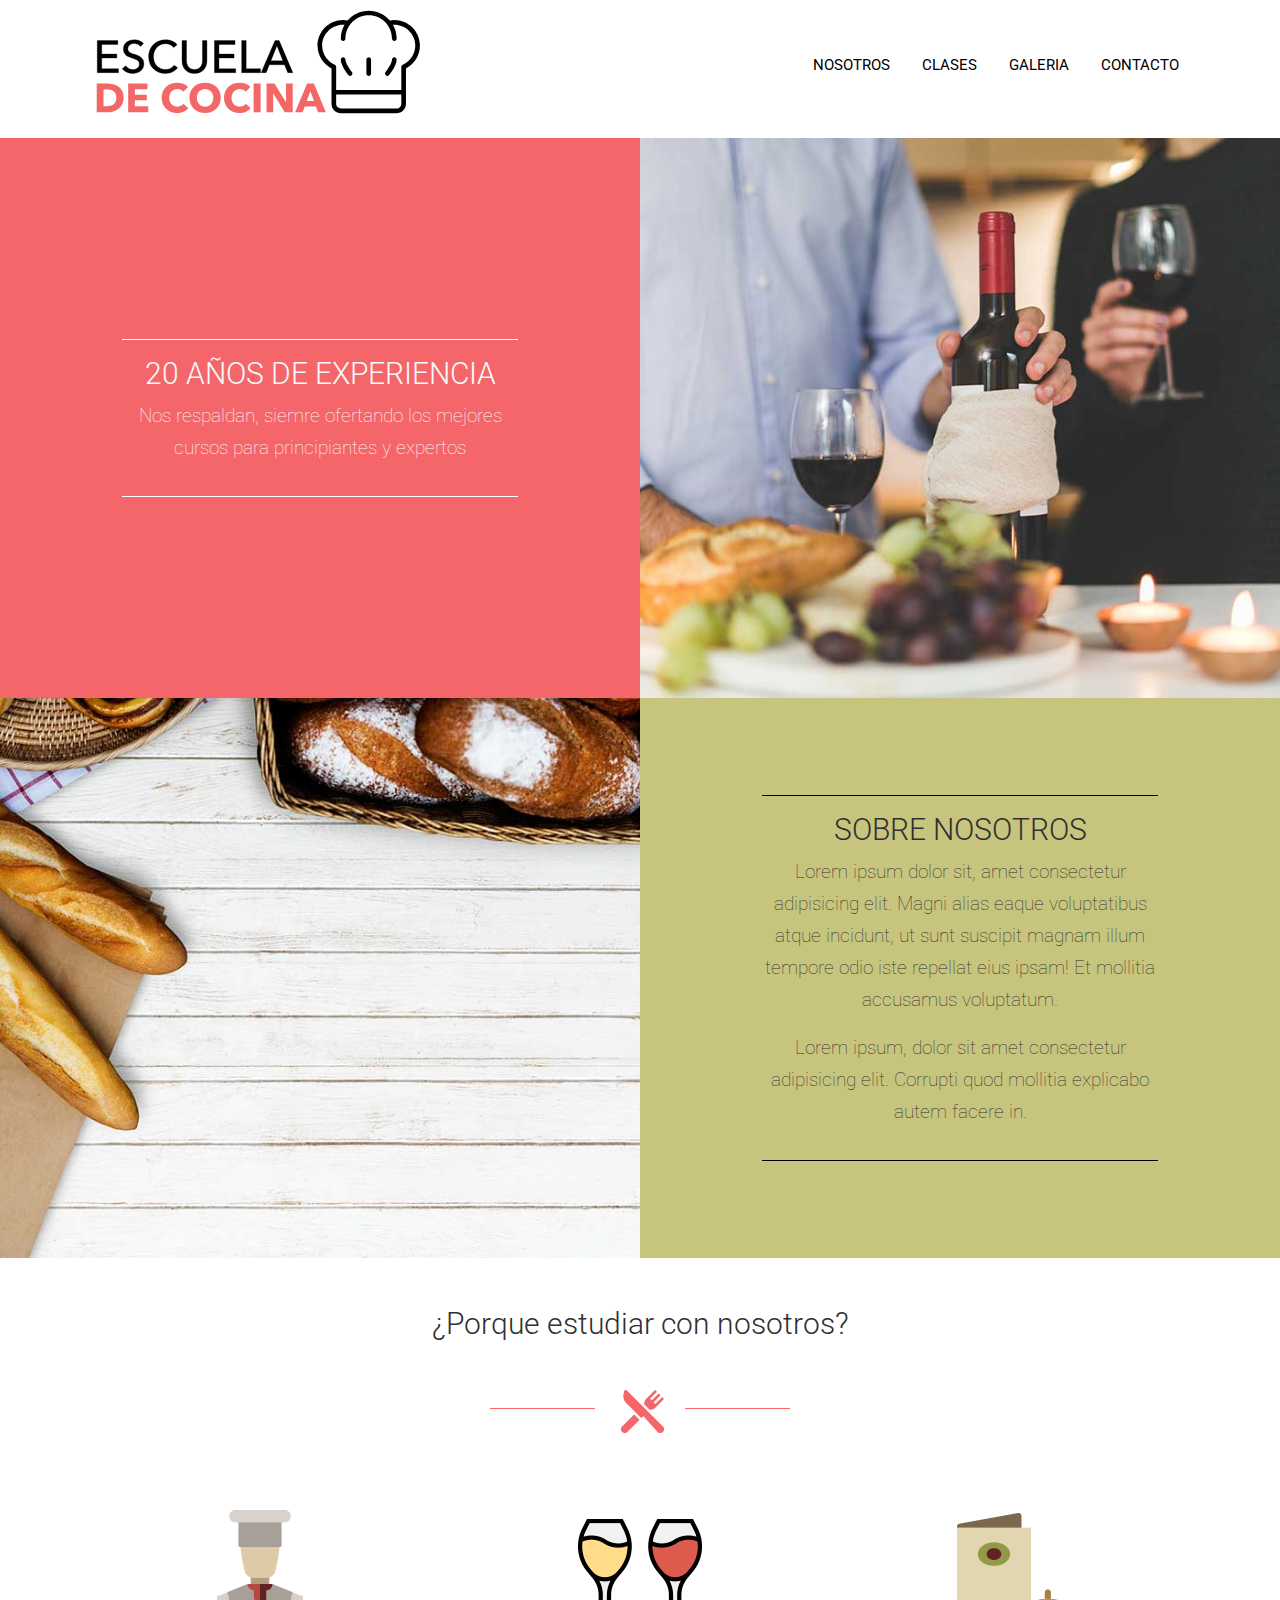
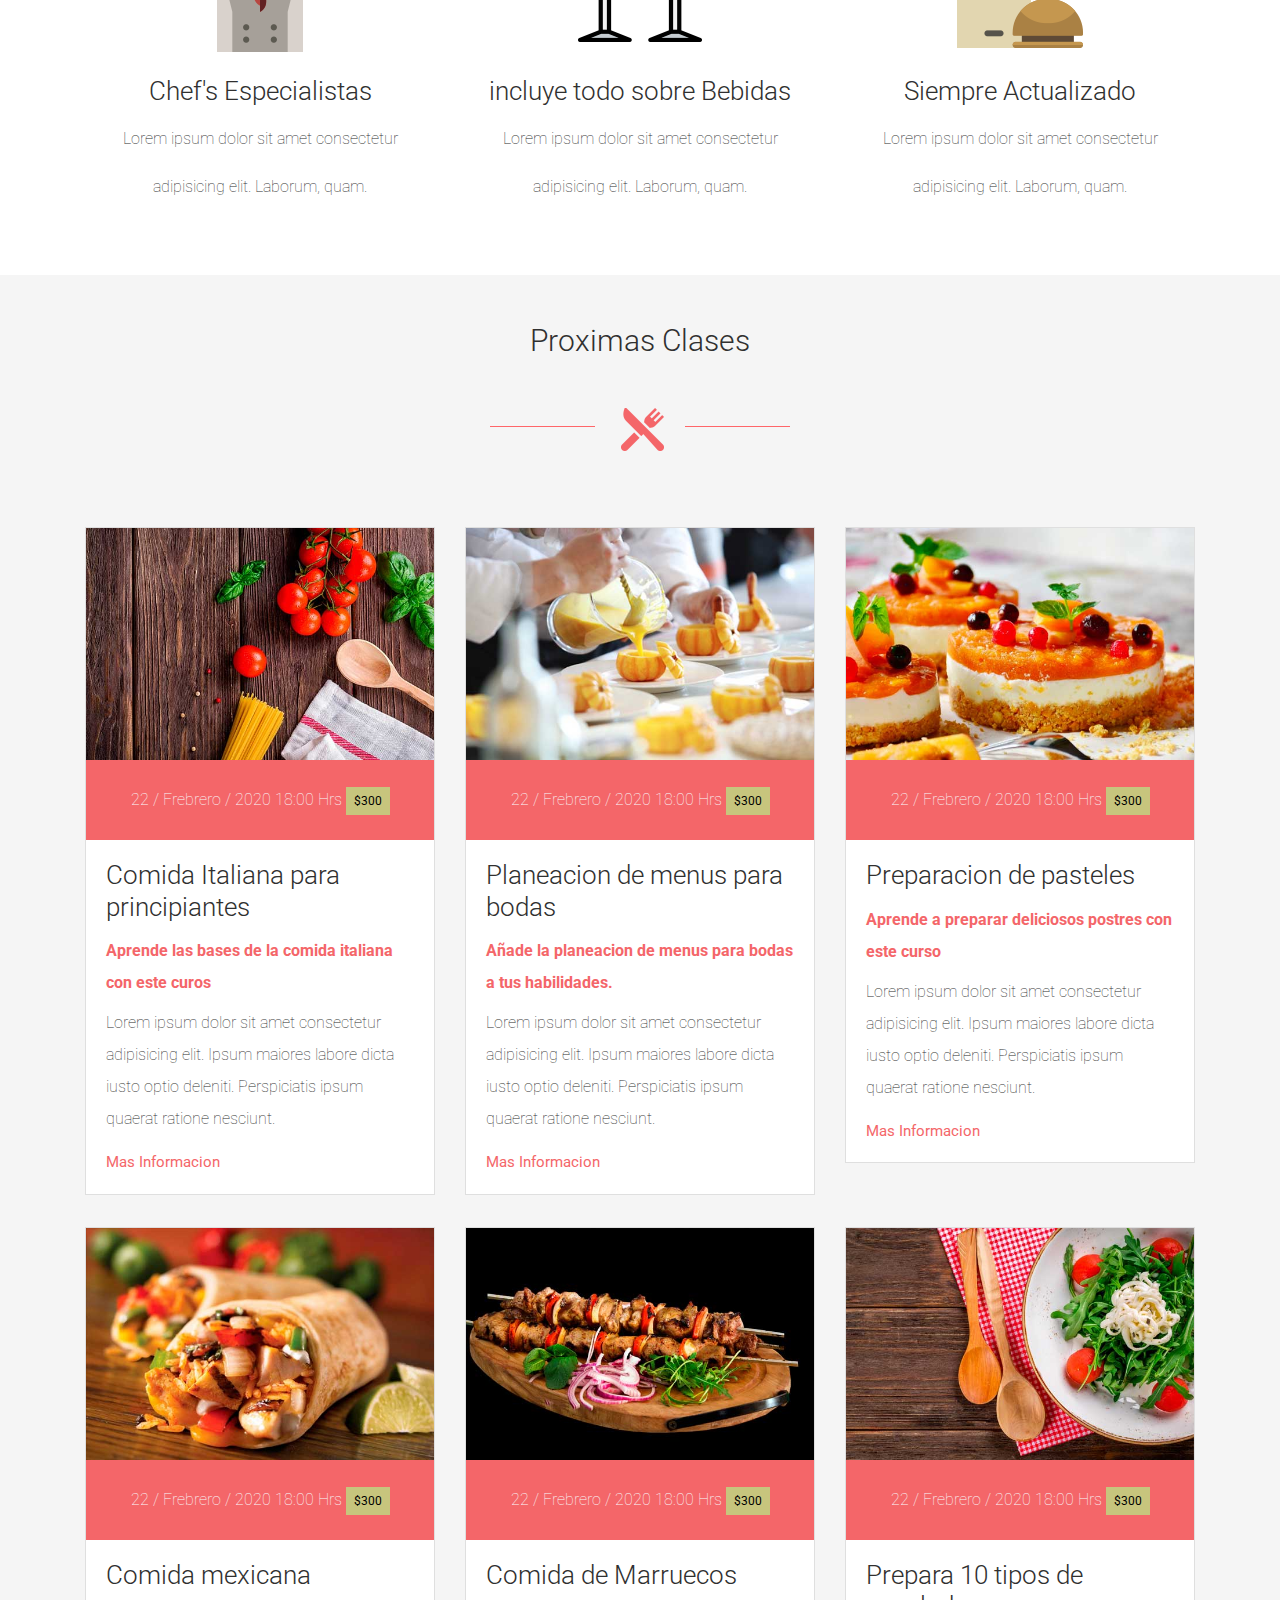
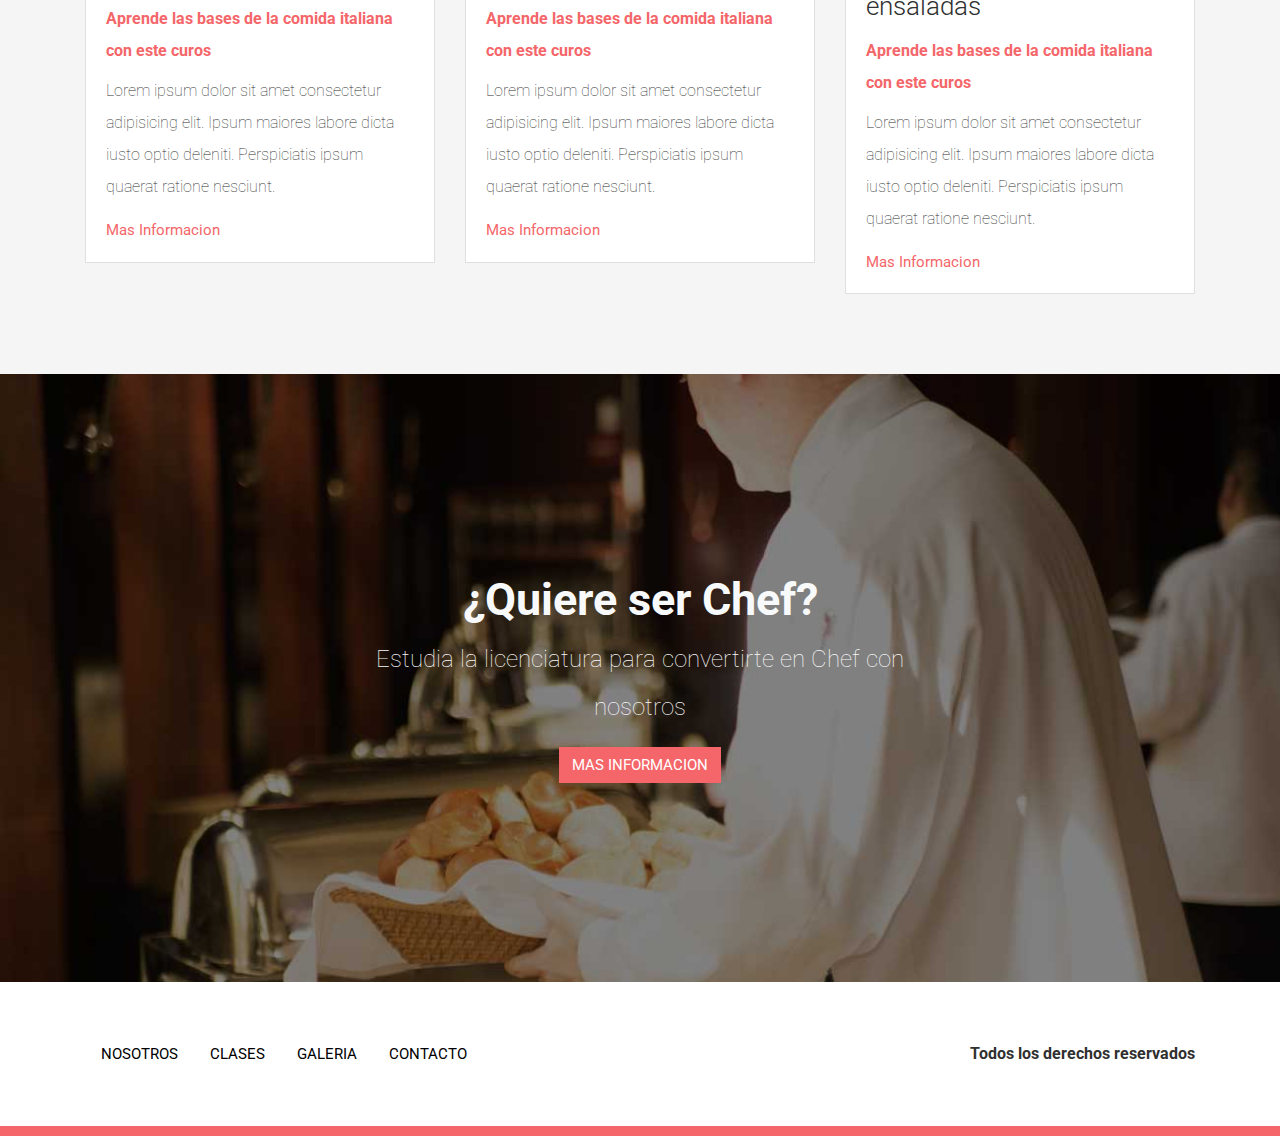
<file: assets/webs/EscueladeCocina/index.html>
<!DOCTYPE html>
<html lang="en">
<head>
    <meta charset="UTF-8">
    <meta name="viewport" content="width=device-width, initial-scale=1.0">
    <meta http-equiv="X-UA-Compatible" content="ie=edge">
    <title>Escuela Cocina</title>
    <link rel="stylesheet" href="https://stackpath.bootstrapcdn.com/bootstrap/4.1.0/css/bootstrap.min.css" integrity="sha384-9gVQ4dYFwwWSjIDZnLEWnxCjeSWFphJiwGPXr1jddIhOegiu1FwO5qRGvFXOdJZ4" crossorigin="anonymous">
    <link href="https://fonts.googleapis.com/css?family=Roboto:100,300,400,700" rel="stylesheet">
    <link rel="stylesheet" href="css/bootstrap.min.css">
    <link rel="stylesheet" href="css/styles.css">
</head>
<body>

<header class="header container mb-2">
    <!--justify-content-between= divide el contenido en las esquinas 
        align-items-center = centra el contenido-->
    <div class="row justify-content-between align-items-center">
        <div class="col-md-4">
            <img src="img/logo.svg" alt="Logo" class="img-fluid">
        </div>
        <div class="col-md-5">
            <!--flex-column=coloca en meno vertical (para dispositivos pequeños) 
                flex-md-row= coloca el menu horizontal para dispositivos medianos o grande
                justify-content-end= coloca el menu al lado derecho en dispositivos grandes text-center centra el menu el dispositivos pequeños-->
            <div class="nav flex-column flex-md-row justify-content-end text-center">
                <a href="#" class="nav-link">Nosotros</a>
                <a href="#" class="nav-link">Clases</a>
                <a href="#" class="nav-link">Galeria</a>
                <a href="#" class="nav-link">Contacto</a>
            </div>
        </div>
    </div>
</header>

<!--SECCIONE IMAGENES-->
<div class="container-fluid imagenes-principales">
    <div class="row imagen-superior imagen">
        <div class="col-md-6 bg-primary">
            <div class="row justify-content-center h-100">
                <div class="col-sm-8 align-items-center d-flex">
                    <div class="contenido text-light py-3 text-center">
                        <h2 class="text-uppercase ">20 años de experiencia</h2>
                        <p>Nos respaldan, siemre ofertando los mejores cursos para principiantes y expertos</p>
                    </div>
                </div>
            </div>
        </div>
        <div class="col-md-6 bg-vino imagen"></div>
    </div>
    <div class="row imagen-inferior ">
        <div class="col-md-6 bg-comida imagen"></div>
        <div class="col-md-6 bg-secondary">
            <div class="row justify-content-center h-100">
                <div class="col-sm-8 align-items-center d-flex">
                    <div class="contenido py-3 text-center">
                        <h2 class="text-uppercase">Sobre nosotros</h2>
                        <p>Lorem ipsum dolor sit, amet consectetur adipisicing elit. Magni alias eaque voluptatibus atque incidunt, ut sunt suscipit magnam illum tempore odio iste repellat eius ipsam! Et mollitia accusamus voluptatum.</p>
                        <p>Lorem ipsum, dolor sit amet consectetur adipisicing elit. Corrupti quod mollitia explicabo autem facere in.</p>
                    </div>
                </div>
            </div>
        </div>
    </div>
</div>

<!--NOSOTROS-->
<section class="nosotros container mt-5 ">
    <h2 class="separador text-center mb-5">
        ¿Porque estudiar con nosotros?
    </h2>
    <div class="row">
        <!-- 1 -->
        <div class="col-md-4 text-center informacion">
            <img src="img/icono_chef.png" alt="" class="img-fluid mb-4">
            <h3>Chef's Especialistas</h3>
            <p>Lorem ipsum dolor sit amet consectetur adipisicing elit. Laborum, quam.</p>
        </div>
        <!-- 2 -->
        <div class="col-md-4 text-center informacion">
            <img src="img/icono_vino.png" alt="" class="img-fluid mb-4">
            <h3>incluye todo sobre Bebidas</h3>
            <p>Lorem ipsum dolor sit amet consectetur adipisicing elit. Laborum, quam.</p>
        </div>
        <!-- 3 -->
        <div class="col-md-4 text-center informacion">
            <img src="img/icono_menu.png" alt="" class="img-fluid mb-4">
            <h3>Siempre Actualizado</h3>
            <p>Lorem ipsum dolor sit amet consectetur adipisicing elit. Laborum, quam.</p>
        </div>
    </div>
</section>

<!--CLASES-->
<section class="clases mt-5 py-5">
    <h2 class="separador text-center mb-5">
        Proximas Clases
    </h2>    
    <div class="container">
        <div class="row">
            <!--CLASE 1-->
            <div class="col-md-4">
                <div class="card">
                    <img src="img/clase1.jpg" alt="Imagen Clase 1" class="card-img-top">
                    <div class="card-meta bg-primary p-3 text-light">
                        <p class="m-0 text-center">22 / Frebrero / 2020 18:00 Hrs

                            <span class="badge badge-secondary py-2 px-2">$300</span>
                        </p>
                    </div>
                    <div class="card-body">
                        <h3 class="card-title">Comida Italiana para principiantes</h3>
                        <p class="card-subtitle my-2">Aprende las bases de la comida italiana con este curos
                        </p>
                        <p>Lorem ipsum dolor sit amet consectetur adipisicing elit. Ipsum maiores labore dicta iusto optio deleniti. Perspiciatis ipsum quaerat ratione nesciunt.</p>
                        <a href="#">Mas Informacion</a>
                    </div>
                </div>
            </div>
            <!--CLASE 2-->
            <div class="col-md-4">
                <div class="card">
                    <img src="img/clase2.jpg" alt="Imagen Clase 1" class="card-img-top">
                    <div class="card-meta bg-primary p-3 text-light">
                        <p class="m-0 text-center">22 / Frebrero / 2020 18:00 Hrs

                            <span class="badge badge-secondary py-2 px-2">$300</span>
                        </p>
                    </div>
                    <div class="card-body">
                        <h3 class="card-title">Planeacion de menus para bodas</h3>
                        <p class="card-subtitle my-2">
                            Añade la planeacion de menus para bodas a tus habilidades. 
                        </p>
                        <p>Lorem ipsum dolor sit amet consectetur adipisicing elit. Ipsum maiores labore dicta iusto optio deleniti. Perspiciatis ipsum quaerat ratione nesciunt.</p>
                        <a href="#">Mas Informacion</a>
                    </div>
                </div>
            </div>
           <!--CLASE 3-->
           <div class="col-md-4">
                <div class="card">
                    <img src="img/clase3.jpg" alt="Imagen Clase 1" class="card-img-top">
                    <div class="card-meta bg-primary p-3 text-light">
                        <p class="m-0 text-center">22 / Frebrero / 2020 18:00 Hrs

                            <span class="badge badge-secondary py-2 px-2">$300</span>
                        </p>
                    </div>
                    <div class="card-body">
                        <h3 class="card-title">Preparacion de pasteles</h3>
                        <p class="card-subtitle my-2">
                            Aprende a preparar deliciosos postres con este curso
                        </p>
                        <p>Lorem ipsum dolor sit amet consectetur adipisicing elit. Ipsum maiores labore dicta iusto optio deleniti. Perspiciatis ipsum quaerat ratione nesciunt.</p>
                        <a href="#">Mas Informacion</a>
                    </div>
                </div>
            </div>
           <!--CLASE 4-->
           <div class="col-md-4">
                <div class="card">
                    <img src="img/clase4.jpg" alt="Imagen Clase 1" class="card-img-top">
                    <div class="card-meta bg-primary p-3 text-light">
                        <p class="m-0 text-center">22 / Frebrero / 2020 18:00 Hrs

                            <span class="badge badge-secondary py-2 px-2">$300</span>
                        </p>
                    </div>
                    <div class="card-body">
                        <h3 class="card-title">Comida mexicana</h3>
                        <p class="card-subtitle my-2">Aprende las bases de la comida italiana con este curos
                        </p>
                        <p>Lorem ipsum dolor sit amet consectetur adipisicing elit. Ipsum maiores labore dicta iusto optio deleniti. Perspiciatis ipsum quaerat ratione nesciunt.</p>
                        <a href="#">Mas Informacion</a>
                    </div>
                </div>
            </div>
           <!--CLASE 5-->
           <div class="col-md-4">
                <div class="card">
                    <img src="img/clase5.jpg" alt="Imagen Clase 1" class="card-img-top">
                    <div class="card-meta bg-primary p-3 text-light">
                        <p class="m-0 text-center">22 / Frebrero / 2020 18:00 Hrs

                            <span class="badge badge-secondary py-2 px-2">$300</span>
                        </p>
                    </div>
                    <div class="card-body">
                        <h3 class="card-title">Comida de Marruecos</h3>
                        <p class="card-subtitle my-2">Aprende las bases de la comida italiana con este curos
                        </p>
                        <p>Lorem ipsum dolor sit amet consectetur adipisicing elit. Ipsum maiores labore dicta iusto optio deleniti. Perspiciatis ipsum quaerat ratione nesciunt.</p>
                        <a href="#">Mas Informacion</a>
                    </div>
                </div>
            </div>
            <!--CLASE 6-->
            <div class="col-md-4">
                <div class="card">
                    <img src="img/clase6.jpg" alt="Imagen Clase 1" class="card-img-top">
                    <div class="card-meta bg-primary p-3 text-light">
                        <p class="m-0 text-center">22 / Frebrero / 2020 18:00 Hrs

                            <span class="badge badge-secondary py-2 px-2">$300</span>
                        </p>
                    </div>
                    <div class="card-body">
                        <h3 class="card-title">Prepara 10 tipos de ensaladas</h3>
                        <p class="card-subtitle my-2">Aprende las bases de la comida italiana con este curos
                        </p>
                        <p>Lorem ipsum dolor sit amet consectetur adipisicing elit. Ipsum maiores labore dicta iusto optio deleniti. Perspiciatis ipsum quaerat ratione nesciunt.</p>
                        <a href="#">Mas Informacion</a>
                    </div>
                </div>
            </div>   
        </div>
    </div>
</section>

<!--LICENCIATURA-->
<div class="licenciatura">
    <div class="container">
        <div class="row justify-content-center estudia-licenciatura align-items-center">
            <div class="col-md-6">
                <div class="contenido text-center text-light">
                    <h2>¿Quiere ser Chef?</h2>
                    <p class="display-4">
                        Estudia la licenciatura para convertirte en Chef con nosotros
                    </p>
                    <a href="#" class="btn btn-primary text-uppercase">Mas informacion</a>
                </div>
            </div>
        </div>
    </div>
</div>

<!--FOOTER-->
<footer class="footer py-5">
    <div class="container">
        <div class="row align-items-center">
            <div class="col-md-6">
                <div class="nav flex-column flex-md-row text-center">
                    <a href="#" class="nav-link">Nosotros</a>
                    <a href="#" class="nav-link">Clases</a>
                    <a href="#" class="nav-link">Galeria</a>
                    <a href="#" class="nav-link">Contacto</a>
                </div> 
            </div>
            <!--COPYRIGHT-->
            <div class="col-md-6">
                <p class="m-0 copyright text-center text-md-right">
                    Todos los derechos reservados
                </p>
            </div>
        </div>
    </div>
</footer>

<!--SCTIPS-->
    <script src="https://code.jquery.com/jquery-3.3.1.slim.min.js" integrity="sha384-q8i/X+965DzO0rT7abK41JStQIAqVgRVzpbzo5smXKp4YfRvH+8abtTE1Pi6jizo" crossorigin="anonymous"></script>
    <script src="https://cdnjs.cloudflare.com/ajax/libs/popper.js/1.14.0/umd/popper.min.js" integrity="sha384-cs/chFZiN24E4KMATLdqdvsezGxaGsi4hLGOzlXwp5UZB1LY//20VyM2taTB4QvJ" crossorigin="anonymous"></script>
    <script src="https://stackpath.bootstrapcdn.com/bootstrap/4.1.0/js/bootstrap.min.js" integrity="sha384-uefMccjFJAIv6A+rW+L4AHf99KvxDjWSu1z9VI8SKNVmz4sk7buKt/6v9KI65qnm" crossorigin="anonymous"></script>

</body>
</html>
</file>
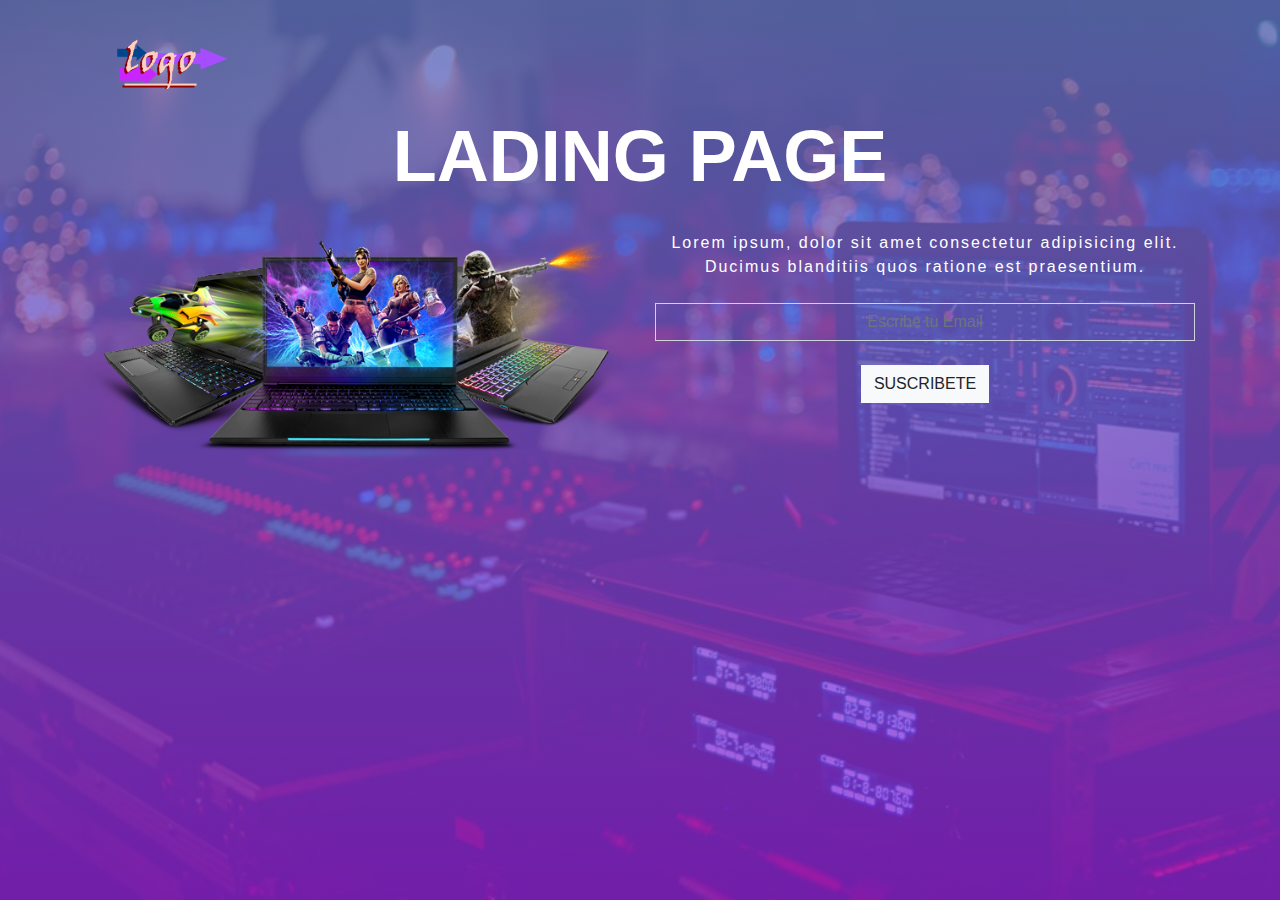
<file: assets/webs/Landing_page/index.html>
<!DOCTYPE html>
<html lang="en">
<head>
    <meta charset="UTF-8">
    <meta name="viewport" content="width=device-width, initial-scale=1.0">
    <meta http-equiv="X-UA-Compatible" content="ie=edge">
    <title>Bootstrap4 landing Page</title>
    <!--Boostrap4 CDN-->
    <link rel="stylesheet" href="https://stackpath.bootstrapcdn.com/bootstrap/4.3.1/css/bootstrap.min.css" 
        integrity="sha384-ggOyR0iXCbMQv3Xipma34MD+dH/1fQ784/j6cY/iJTQUOhcWr7x9JvoRxT2MZw1T" 
        crossorigin="anonymous">
    <!--Font Awesome-->
    <link rel="stylesheet" href="https://use.fontawesome.com/releases/v5.7.2/css/all.css"
        integrity="sha384-fnmOCqbTlWIlj8LyTjo7mOUStjsKC4pOpQbqyi7RrhN7udi9RwhKkMHpvLbHG9Sr" 
        crossorigin="anonymous">
    <!--Mis Estilos-->
    <link rel="stylesheet" href="css/estilos.css">
</head>
<body>
    <!--la clase contianer centra todo el contenido-->
    <header class="container">
        <!--Crea un espacio horizontal-->
        <div class="row">
            <div class="col-sm-12 my-4">
                <a href="index.html">
                    <img src="img/logo.fw.png" alt="logo" class="logo">
                </a>
                <h1 class="text-center display-3 text-uppercase font-weight-bold mt-4">lading page</h1>
            </div>
            <div class="col-sm-6">
                <img src="img/right-laptop.png" alt="logo de fondo" class="img-fluid">
            </div>
            <div class="col-sm-6 text-center">
                <p class="text-description">Lorem ipsum, dolor sit amet consectetur adipisicing elit. Ducimus blanditiis quos ratione est praesentium.</p>
                <form action="">
                    <input type="text" class="form-control rounded-0 my-4 text-center" placeholder="Escribe tu Email">
                    <button class="btn btn-light rounded-0">
                        SUSCRIBETE
                    </button>
                </form>
                <!--list-unstyled quita los efecto de la lista-->
                 <ul class="list-unstyled list-inline mt-4">
                     <li class="list-inline-item">
                         <a href="">
                             <i class="fab fa-facebook-f"></i>
                        </a>
                    </li>
                    <li class="list-inline-item">
                         <a href="">
                             <i class="fab fa-instagram"></i>
                        </a>
                    </li>
                    <li class="list-inline-item">
                         <a href="">
                            <i class="fab fa-twitter"></i>
                        </a>
                    </li>
                    <li class="list-inline-item">
                         <a href="">
                             <i class="fab fa-youtube"></i>
                        </a>
                    </li>
                 </ul>
            </div>
        </div>
    </header>
    
</body>
</html>
</file>
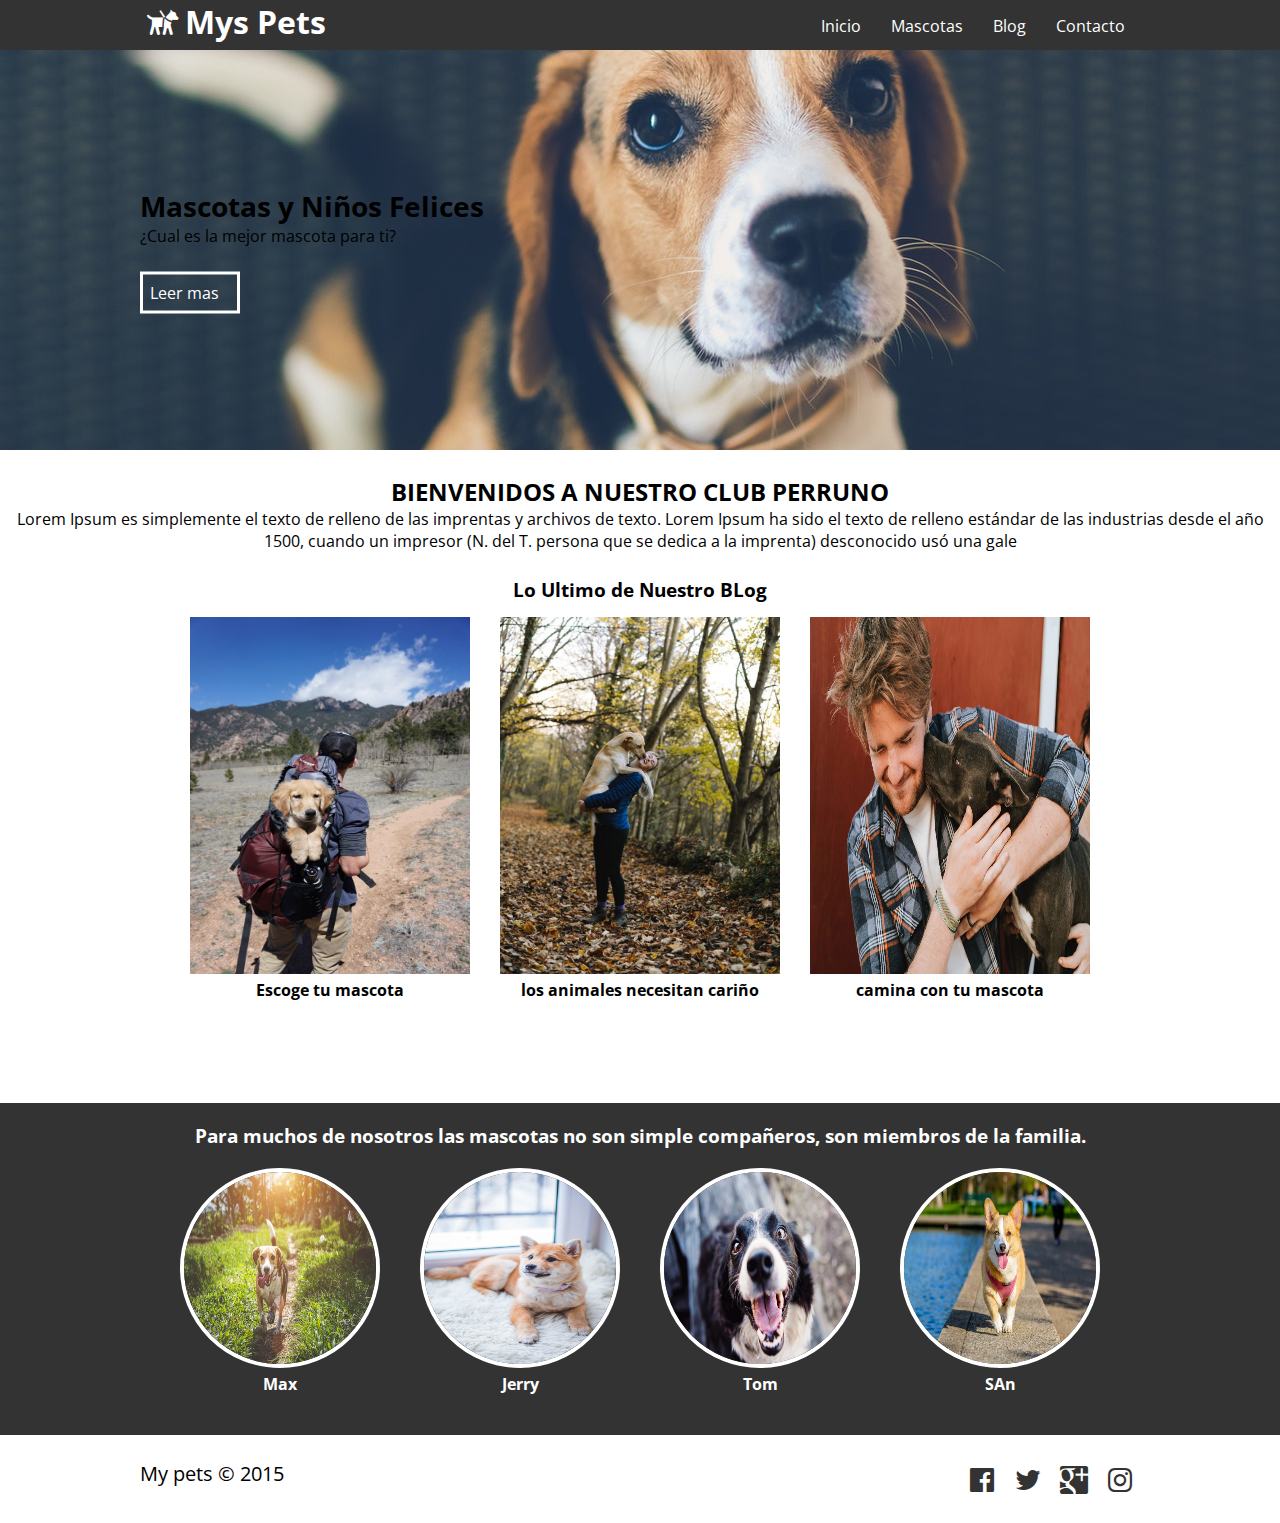
<file: assets/webs/Perritos/index.html>
<!DOCTYPE html>
<html lang="es">
<head>
	<title>Mys mascotas</title>
	<meta charset="utf-8">
	<meta name="viewport" content="width=device-width, user-scalable=no, initial-scale=1, maximum-scale=1, minimum-scale=1">
	<link rel="stylesheet" type="text/css" href="css/estilos.css">
	<link rel="stylesheet" type="text/css" href="css/fontello.css">
</head>
<body>
	<!-- header inicio-->
	<header>
		<div class="contenedor">
			<!-- menu inicio-->
			<h1 class="icon-dog">Mys Pets</h1>
			<input type="checkbox" id="menu-bar">
			<label class="icon-menu" for="menu-bar"></label>
			<nav class="menu">
				<a href="">Inicio</a>
				<a href="">Mascotas</a>
				<a href="">Blog</a>
				<a href="">Contacto</a>
			</nav>
			<!-- menu cierre-->
		</div>
	</header>
	<!-- header cierre-->


	<!-- main inicio-->
	<main>
		<!-- banner inicio-->
		<section id="banner">
			<img src="img/banner.jpg" alt="">
			<div class="contenedor">
				<h2>Mascotas y Niños Felices</h2>
				<p>¿Cual es la mejor mascota para ti?</p>
				<a href="#">Leer mas</a>
			</div>
		</section>
		<!-- banner cierre-->

		<!-- contenido inicio-->
		<section id="bienvenidos">
			<h2>BIENVENIDOS A NUESTRO CLUB PERRUNO</h2>
			<p>Lorem Ipsum es simplemente el texto de relleno de las imprentas y archivos de texto. Lorem Ipsum ha sido el texto de relleno estándar de las industrias desde el año 1500, cuando un impresor (N. del T. persona que se dedica a la imprenta) desconocido usó una gale</p>
		</section>
		<!-- contenido cierre-->

		<!-- blog inicio-->
		<section id="blog">
			<h3>Lo Ultimo de Nuestro BLog</h3>
			<div class="contenedor">
				<article>
					<img src="img/pet-blog1.jpg" alt="">
					<h4>Escoge tu mascota</h4>
				</article>
				<article>
					<img src="img/pet-blog2.jpg" alt="">
					<h4>los animales necesitan cariño</h4>
				</article>
				<article>
					<img src="img/pet-blog3.jpg" alt="">
					<h4>camina con tu mascota</h4>
				</article>
			</div>
		</section>
		<!-- blog cierre-->

		<!-- info (footer) inicio-->
		<section id="info">
			<h3>Para muchos de nosotros las mascotas no son simple compañeros, son miembros de la familia.</h3>
			<div class="contenedor">
				<div class="info-pet">
					<img src="img/pet1.jpg" alt="">
					<h4>Max</h4>
				</div>
				<div class="info-pet">
					<img src="img/pet2.jpg" alt="">
					<h4>Jerry</h4>
				</div>
				<div class="info-pet">
					<img src="img/pet3.jpg" alt="">
					<h4>Tom</h4>
				</div>
				<div class="info-pet">
					<img src="img/pet4.jpg" alt="">
					<h4>SAn</h4>
				</div>
			</div>
		</section>
		<!-- info (footer) cierre-->
	</main>
	<!-- Main cierre-->

	<footer>
		<div class="contenedor">
			<p class="copy">My pets &copy; 2015</p>
			<div class="sociales">
				<a class="icon-facebook" href=""></a>
				<a class="icon-twitter" href=""></a>
				<a class="icon-googlemas" href=""></a>
				<a class="icon-instagram" href=""></a>
			</div>
		</div>
	</footer>


</body>
</html>
</file>
<file: assets/webs/bienesRaices/css/styles.css>
:root {
    --primario: #71b100;
    --secundario: #e08709;
}
h1, h2, h3, h4 {
    font-size: 300;
}

body {
    font-family: 'Lato', sans-serif;
}
.bg-success {
    background-color: #71b100 !important;
}

@media (min-width: 768px) {
    .barra.bg-success{
        background-color: transparent !important;
    }
    .header {
        position: relative;
    }
    .header .barra {
        position: absolute;
        z-index: 100;
        width: 100%;
    }
}
.navbar-brand {
    font-size: 2rem;
    font-weight: 300;
}
.navbar-brand span {
    font-weight: 700;
}
.navbar-dark .navbar-nav .nav-link {
    text-transform: uppercase;
}

/*DROPDOWN*/
.dropdown-menu {
    background-color: #71b100;
    
}
.dropdown-menu .dropdown-item {
    color: white;
    text-transform: uppercase;
}
.dropdown-menu .dropdown-item:hover {
    background-color: #e08709;
}

/** caption **/
.carousel-caption h3 {
    font-size: 2.4rem;
}
.bloque-info p {
    font-size: 1.4rem;
}
.btn-warning {
    background-color: #e08709;
    color: white;
    border-color: #e08709;
    font-weight: 700;
}

/*Sobre nosotros*/
.sobre-nosotros h3{
    font-size: 1rem;
    font-weight: 700;
    text-transform: uppercase;
}

/*Anuncios*/
.anuncios .card{
    margin-bottom: 2rem;
}
.card-precio {
    font-size: 1.1rem;
    color: #71b100;
}
.card-descripcion img {
    margin-right: .5rem;
} 
/*Encuentra*/
.encuentra {
    background-image: url(../img/contacto.jpg);
    background-repeat: no-repeat;
    background-size: cover;
}
.encuentra .row {
    height: 25rem;
}
.encuentra h3 {
    font-size: 2.2rem;
    font-weight: 900;
}
/*BLOG*/
.entrada h3::after {
    content: '';
    display: block;
    width: 10rem;
    height: .2rem;
    background-color: #71b100;
    margin-top: .5rem;
}
.meta span {
    color: #e08709;
}
.btn-success {
    background-color: #71b100;
    text-transform: uppercase;
    font-weight: 7000;
}
.btn-success:hover {
    background-color: #619703;
}
/*TESTIMONIALES*/
.testimoniales {
    background-color: #71b100;
}
.testimoniales .carousel-item {
    padding-left: 2rem;
}
.testimoniales .testimonial-texto {
    font-size: 1.4rem;
    line-height: 2.6rem;
    font-weight: 300;
}
.testimoniales .testimonial-texto::before {
    content: open-quote;
    font-size: 4rem;
    position: absolute;
    left: 0;
    top: 1rem;
    font-weight: 700;
}
.testimoniales span{
    font-size: 1.4rem;
    font-weight: 900;
}

/*FOOTER*/
.footer.bg-dark {
    background-color: #333333 !important;
}
.footer .nav-link {
    color: white;
    text-transform: uppercase;
}
</file>
<file: assets/webs/Demo/css/estilos.css>
.navbar {
    box-shadow: 2px 2px 5px #000;
    opacity: .9;
}

.navbar .nav-item .nav-link {
    color: white;
}

.main-header {
    position: relative;
    background: url(../img/background.jpg);
    background-size: cover;
    min-height: 600px;
}

.background-overlay {  
    position: absolute;
    background: rgba(48, 51, 107, .7);
    top: 0;
    left: 0;
    width: 100%;
    height: 100%;
}

.form-control, .btn {
    border-radius: 0;
}

.team, footer{
    background: #30336b;
}

.bgmio {
    background: #ecf0f1;
}
</file>
<file: assets/webs/EscueladeCocina/css/styles.css>
:root {
    --primario: #f46669;
    --secundario: #c7c57d;
    --gris: #f5f5f5;
}
body {
    font-family: 'Roboto', sans-serif;
    color:#303030;
}
/**/
p{
    font-weight: 100;
    line-height: 3rem;
    font-size: 1rem;
}

.nav-link {
    text-transform: uppercase;
    color: black;
}
.nav-link:hover {
    color: #f46669;
}
.bg-primary {
    background-color: #f46669 !important;
}
.bg-secondary {
    background-color:  #c7c57d !important;
}
.bg-vino {
    background-image: url(../img/principal1.jpg);
}
.bg-comida {
    background-image: url(../img/principal2.jpg);
}
.imagen {
    background-size: cover;
    background-position: top center;
}
.imagen-superior > div ,
.imagen-inferior > div {
    height: 30rem ;
}

@media (min-width: 768px) {
    .imagen-superior > div ,
    .imagen-inferior > div {
    height: 35rem ;
    }
}

.imagen-inferior .bg-comida {
    order: 1;
}

@media (min-width: 768px) {
    .imagen-inferior .bg-comida {
        order: unset;
    }
}
.imagen-superior .contenido {
    border-top: 1px solid white;
    border-bottom: 1px solid white;
}
.imagen-inferior .contenido {
    border-top: 1px solid black;
    border-bottom: 1px solid black;
}
.contenido p {
    font-size: 1.2rem;
    font-weight: 100;
    line-height: 2rem;
}

/*NOSOTROS*/
.separador::after {
    content: '';
    display: block;
    width: 300px;
    height: 100px;
    background-image: url(../img/separador.png);
    background-repeat: no-repeat;
    background-position: center center;
    margin: 20px auto 0 auto;
}
.nosotros .informacion h3 {
    font-weight: 300;
    
}
/*PROXIMAS CLASES*/
.clases {
    background-color: #f5f5f5;
}
.badge-secondary {
    background-color: #c7c57d;
}
.card {
    margin-bottom: 2rem;
}
.card-meta span {
    font-weight: 400;
    color: black;
}
.card-subtitle {
    color: #f46669;
    font-weight: 700;
    line-height: 2rem;
}
.card-body p {
    font-size: 1rem;
    line-height: 2rem;
}
.card-body a {
    color: #f46669;
}
/*LICENCIATURA*/
.licenciatura {
    background-image: url(../img/chef_bg.jpg);
    background-size: cover;
    background-position: center center;
}
.estudia-licenciatura {
    height: 38rem;
}
.estudia-licenciatura .contenido h2 {
    font-size: 2.8rem;
    font-weight: 700;
}
.estudia-licenciatura .contenido p {
    font-size: 1.5rem;
    line-height: 3rem;
}
.btn-primary {
    background-color: #f46669;
    border-color: #f46669;
}
.btn-primary:hover {
    background-color: #cf5a5c;
    border-color: #cf5a5c;
}
/*FOOOTER*/
.footer {
    border-bottom: 10px solid #f46669;
}
.copyright {
    font-weight: 700;
    font-size: 1rem;
}
</file>
<file: assets/webs/Landing_page/css/estilos.css>
body, html {
    height: 100%;
    padding: 0;
    margin: 0;
}

body {
    background: linear-gradient(rgba(95, 114, 189,0.8), rgba(155,35,234,0.7)), url("../img/bg.jpg");
    /*abarca toda la pantalla*/
    background-size: cover;
    background-position: center;
    color: #fff;
}

.logo {
    height: 50px;
    margin-top: 15px;
}

.text-description {
    letter-spacing: 2px;
}

.form-control {
    /*colocamos el fondo transparente y con el comando !important sobreescribimos la clase de bootstrap*/
    background: transparent !important;
}

a .fab {
    font-size: 30px;
    margin: 0 20px;
}
</file>
<file: assets/webs/Perritos/css/estilos.css>
@import url('https://fonts.googleapis.com/css?family=Open+Sans&display=swap');
@import url(menu.css);
@import url(banner.css);
@import url(blog.css);
@import url(info.css);


* {
	margin: 0;
	padding: 0;
	box-sizing: border-box;
}

body {
	font-family: 'Open Sans', sans-serif;
}

header {
	width: 100%;
	height: 50px;
	background: #333;
	color: #fff;
	position: fixed;
	top: 0;
	left: 0;
	z-index: 100;
}

.contenedor {
	width: 98%;
	margin: auto;
}

h1 {
	float: left;
}

header .contenedor {
	display: table;
}

section {
	width: 100%;
	margin-bottom: 25px;
}

#bienvenidos {
	text-align: center;
}

footer .contenedor {
	display: flex;
	flex-wrap: wrap;
	justify-content: center;
	padding-bottom: 25px;
}

.copy {
	font-size: 20px;

}

.sociales {
	width: 100%;
	text-align: center;
	font-size: 28px;
}

.sociales a {
	color: #333;
	text-decoration: none;
}

@media (min-width: 768px) {
	.sociales {
		width: auto;
	}

	footer .contenedor {
		justify-content: space-between;
	}
}


/*---modifica el header con el menu para posicionar centrado-----*/
@media (min-width: 1024px) {
	.contenedor {
		width: 1000px;
	}
</file>
<file: assets/webs/Perritos/css/fontello.css>
@font-face {
  font-family: 'fontello';
  src: url('../font/fontello.eot?83746111');
  src: url('../font/fontello.eot?83746111#iefix') format('embedded-opentype'),
       url('../font/fontello.woff2?83746111') format('woff2'),
       url('../font/fontello.woff?83746111') format('woff'),
       url('../font/fontello.ttf?83746111') format('truetype'),
       url('../font/fontello.svg?83746111#fontello') format('svg');
  font-weight: normal;
  font-style: normal;
}
/* Chrome hack: SVG is rendered more smooth in Windozze. 100% magic, uncomment if you need it. */
/* Note, that will break hinting! In other OS-es font will be not as sharp as it could be */
/*
@media screen and (-webkit-min-device-pixel-ratio:0) {
  @font-face {
    font-family: 'fontello';
    src: url('../font/fontello.svg?83746111#fontello') format('svg');
  }
}
*/
 
 [class^="icon-"]:before, [class*=" icon-"]:before {
  font-family: "fontello";
  font-style: normal;
  font-weight: normal;
  speak: none;
 
  display: inline-block;
  text-decoration: inherit;
  width: 1em;
  margin-right: .2em;
  text-align: center;
  /* opacity: .8; */
 
  /* For safety - reset parent styles, that can break glyph codes*/
  font-variant: normal;
  text-transform: none;
 
  /* fix buttons height, for twitter bootstrap */
  line-height: 1em;
 
  /* Animation center compensation - margins should be symmetric */
  /* remove if not needed */
  margin-left: .2em;
 
  /* you can be more comfortable with increased icons size */
  /* font-size: 120%; */
 
  /* Font smoothing. That was taken from TWBS */
  -webkit-font-smoothing: antialiased;
  -moz-osx-font-smoothing: grayscale;
 
  /* Uncomment for 3D effect */
  /* text-shadow: 1px 1px 1px rgba(127, 127, 127, 0.3); */
}
 
.icon-dog:before { content: '\e800'; } /* '' */
.icon-twitter:before { content: '\f099'; } /* '' */
.icon-menu:before { content: '\f0c9'; } /* '' */
.icon-instagram:before { content: '\f16d'; } /* '' */
.icon-facebook:before { content: '\f230'; } /* '' */
.icon-googlemas:before { content: '\f309'; } /* '' */
</file>
<file: assets/css/estilo.css>
/*

Reflux Template

https://templatemo.com/tm-531-reflux

*/

@import url(fontawesome.css);
@import url("https://fonts.googleapis.com/css?family=Lato:100,300,400,700,900");
body {
    font-family: 'Lato', sans-serif;
}

#page-wrawe {
    background: url(../images/pexels-czapp-árpád-7498603.jpg) no-repeat center center fixed;
    -webkit-background-size: cover;
    -moz-background-size: cover;
    -o-background-size: cover;
    background-size: cover;
    width: 100%;
}


/* Basic */

body {
    overflow-x: hidden;
}

input,
select,
textarea {
    outline: none;
}

a,
a:hover {
    text-decoration: none;
    color: #0f6198;
}

p {
    font-size: 16px;
    line-height: 24px;
    color: #fff;
}

h4 {
    font-size: 26px;
    font-weight: 700;
    color: #fff;
    letter-spacing: 0.25px;
}

img {
    width: 100%;
    overflow: hidden;
}

ul {
    padding: 0;
    margin: 0;
    list-style: none;
}

ul li {
    display: inline-block;
}

html {
    -webkit-box-sizing: border-box;
    -moz-box-sizing: border-box;
    box-sizing: border-box;
}

*,
*:before,
*:after {
    -webkit-box-sizing: inherit;
    -moz-box-sizing: inherit;
    box-sizing: inherit;
}

.clearfix {
    zoom: 1;
}

.clearfix:before,
.clearfix:after {
    content: "";
    display: table;
}

.clearfix:after {
    clear: both;
}

.container {
    margin: 0 auto;
}

.main-nav {
    text-align: center;
}

.main-nav li:last-child a {
    border-bottom: 2px solid #fff;
}

.main-nav li {
    display: block;
}

.main-nav li a {
    height: 70px;
    line-height: 70px;
    display: inline-block;
    font-size: 16px;
    font-weight: 700;
    color: #000000;
    width: 100%;
    transition: all 0.5s;
    border-top: 0.1px solid #fff;
}

.main-nav li:hover a,
.main-nav li.active a {
    background: #0a427e;
    color: #ffffff;
}


/* Sidebar Menu */

.menu .image {
    margin-top: 60px;
}

.menu .image img {
    width: 200px;
    height: 200px;
    border-radius: 50%;
    text-align: center;
}

.menu .author-content {
    margin: 40px 0px 60px 0px;
}

.menu .author-content h4 {
    margin-bottom: 0px;
}

.menu .author-content span {
    font-size: 13px;
    font-style: italic;
    color: #fff;
}

.menu .social-network {
    margin-top: 60px;
}

.menu .social-network ul li {
    margin: 0 3px;
}

.menu .social-network ul li a {
    width: 40px;
    height: 40px;
    display: inline-block;
    text-align: center;
    line-height: 40px;
    background-color: rgba(0, 0, 0, 0.2);
    color: #fff;
    font-size: 14px;
    transition: all 0.5s;
}

.menu .social-network ul li a:hover {
    background-color: #fff;
    color: #0f279454;
}

.menu .copyright-text {
    position: relative;
    margin-top: 60px;
}

.menu .copyright-text p {
    border-top: 1px solid rgba(250, 250, 250, 0.1);
    display: inline-block;
    width: 100%;
    padding-left: 30px;
    padding-right: 30px;
    padding-top: 30px;
    font-size: 13px;
}

.menu:before,
.menu:after {
    content: "";
    display: table;
}

.menu:after {
    clear: both;
}

.menu a {
    text-decoration: none;
    color: inherit;
}

.menu {
    text-align: center;
}

.menu::-webkit-scrollbar {
    display: none;
}

.menu {
    left: 10%;
    -webkit-transition: -webkit-transform 233ms cubic-bezier(0, 0, 0.21, 1);
    -webkit-overflow-scrolling: touch;
    background-image: url(../images/Visions_Grandeur.jpg);
    box-sizing: border-box;
    height: 100vh;
    max-height: 100vh !important;
    max-width: 80vw !important;
    min-width: 45px !important;
    outline: none;
    overflow-x: hidden !important;
    overflow-y: auto !important;
    padding: 0;
    position: fixed !important;
    top: calc(0px);
    width: 20%;
    will-change: transform;
    z-index: 9999 !important;
}

.menu-toggle {
    color: #fff;
    cursor: pointer;
    font-size: 25px;
    position: fixed;
    right: 25px;
    top: 25px;
}

#menu-toggle {
    z-index: 999;
    cursor: pointer;
    position: fixed;
    top: 0;
    left: 0;
    color: #a43f49;
    background-color: #fff;
    width: 60px;
    height: 60px;
    text-align: center;
    display: inline-block;
    line-height: 60px;
}

.menu-close {
    cursor: pointer;
}

#menu-close {
    cursor: pointer;
    text-align: right;
    color: #a43f49;
    background-color: #fff;
    width: 100%;
    height: 60px;
    text-align: center;
    display: inline-block;
    line-height: 60px;
}


/* Section */

.section {
    color: #fff;
    width: 55%;
    right: 10%;
    left: 35%;
    position: relative;
    min-height: 100vh;
    padding-bottom: 80px;
    border-bottom: 3px solid rgba(250, 250, 250, 0.25);
}

.section-heading {
    text-align: center;
    padding: 80px 45px;
}

.section-heading h2 {
    font-size: 32px;
    font-weight: 700;
    color: #fff;
}

.section-heading .line-dec {
    width: 60px;
    height: 3px;
    background-color: #a43f49;
    margin: 10px auto;
}

.section-heading span {
    margin-top: 5px;
    font-size: 16px;
    color: #fff;
    letter-spacing: 0.5px;
}


/* Buttons */

.white-button a {
    display: inline-block;
    padding: 12px 20px;
    background-color: #fff;
    color: #3624da;
    font-size: 13px;
    font-weight: 800;
    letter-spacing: 0.5px;
    text-transform: uppercase;
    transition: all 0.5s;
}

.white-button a:hover {
    background-color: #3624da;
    color: #fff;
}

button {
    display: inline-block;
    padding: 10px 20px;
    background-color: #fff;
    color: #3624da;
    font-size: 12px;
    font-weight: 800;
    letter-spacing: 0.5px;
    text-transform: uppercase;
    transition: all 0.5s;
    border: none;
    outline: none;
    cursor: pointer;
}

button:hover {
    outline: none;
    background-color: #a43f49;
    color: #fff;
}


/* Left & Right Post */

.right-image-post {
    margin-top: 60px;
    padding-top: 60px;
    border-top: 2px solid rgba(250, 250, 250, 0.1);
}

.left-image img,
.right-image img {
    border-radius: 5px;
}

.right-image-post h4,
.left-image-post h4 {
    margin-top: 30px;
}

.right-image-post p,
.left-image-post p {
    margin-top: 20px;
}

.right-image-post .white-button,
.left-image-post .white-button {
    margin-top: 30px;
}


/* Services */

.my-services .col-md-6 {
    padding-left: 5px;
    padding-right: 5px;
}

.service-item1 {
    margin-bottom: 10px;
    padding: 50px;
    background-color: #0f279454;
}

.service-item {
    margin-bottom: 10px;
    padding: 50px;
    background-color: rgba(250, 250, 250, 0.1);
    transition: all 0.5s;
}

.service-item h4 {
    transition: all 0.5s;
}

.service-item p {
    transition: all 0.5s;
}

.service-item:hover {
    background-color: rgba(250, 250, 250, 1);
}

.service-item:hover h4 {
    color: #1e1e1e;
}

.service-item:hover p {
    color: #4a4a4a;
}

.service-item .service-icon {
    width: 70px;
    height: 70px;
    display: inline-block;
    margin-bottom: 30px;
    background-size: cover;
    background-repeat: no-repeat;
    transition: all 0.5s;
}

.service-item .first-service-icon {
    background-image: url(../images/first-white-icon.png);
}

.service-item:hover .first-service-icon {
    background-image: url(../images/first-main-icon.png);
}

.service-item .second-service-icon {
    background-image: url(../images/second-white-icon.png);
}

.service-item:hover .second-service-icon {
    background-image: url(../images/second-main-icon.png);
}

.service-item .third-service-icon {
    background-image: url(../images/third-white-icon.png);
}

.service-item:hover .third-service-icon {
    background-image: url(../images/third-main-icon.png);
}

.service-item .fourth-service-icon {
    background-image: url(../images/fourth-white-icon.png);
}

.service-item:hover .fourth-service-icon {
    background-image: url(../images/fourth-main-icon.png);
}


/* My Work */

section.my-work .section-heading {
    text-align: center;
    padding: 80px 45px 50px 45px;
}

.isotope-wrapper {
    position: relative;
    width: 100%;
    margin: auto;
}

.isotope-toolbar input[type="radio"] {
    display: none;
}

.isotope-toolbar span {
    text-transform: capitalize;
    display: inline-block;
    margin-right: 15px;
    padding-bottom: 3px;
    font-size: 15px;
    font-weight: 700;
    border-bottom: 2px solid transparent;
    transform: ease-in-out 0.5s;
    cursor: pointer;
}

.isotope-toolbar input[type="radio"]:checked+span {
    color: #a43f49;
    border-bottom: 2px solid #a43f49;
}

.isotope-box {
    position: relative;
    width: 100%;
}

.isotope-toolbar {
    text-align: center;
    margin: 10px;
}

.isotope-toolbar p {
    border-top: 1px solid #fff;
    padding-top: 15px;
}

.isotope-toolbar a {
    color: #fff;
}

.isotope-item {
    position: relative;
    margin: 1%;
    border-bottom: 2px solid rgba(250, 250, 250, 0.1);
    padding-bottom: 30px;
    margin-bottom: 30px;
}

.isotope-item img {
    top: 0;
    left: 0;
    width: 330px;
    height: 350px;
    object-fit: cover;
    border-radius: 5px;
}

.lazyload {
    background: #f7f7f7;
}

.lazyloading {
    background: #f7f7f7 url(//afarkas.github.io/lazysizes/assets/imgs/loader.gif) no-repeat center;
    min-height: 60px;
}

figure.snip1321 {
    overflow: hidden;
    text-align: center;
    -webkit-perspective: 50em;
    perspective: 50em;
}

figure.snip1321 * {
    -webkit-box-sizing: padding-box;
    box-sizing: padding-box;
    -webkit-transition: all 0.2s ease-out;
    transition: all 0.2s ease-out;
}

figure.snip1321 figcaption {
    top: 50%;
    left: 20px;
    right: 20px;
    position: absolute;
    opacity: 0;
    z-index: 1;
}

figure.snip1321 h4 {
    margin-top: 15px;
    margin-bottom: 5px;
    color: #232323;
}

figure.snip1321 span {
    font-size: 14px;
    font-style: italic;
    display: block;
    color: #7a7a7a;
}

figure.snip1321 i {
    position: relative!important;
    font-size: 18px;
    background-color: #a43f49;
    width: 40px;
    height: 40px;
    display: inline-block;
    text-align: center;
    line-height: 40px;
    border-radius: 5px;
    color: #fff;
}

figure.snip1321:after {
    background-color: #ffffff;
    position: absolute;
    content: "";
    display: block;
    top: 20px;
    left: 20px;
    right: 20px;
    bottom: 20px;
    -webkit-transition: all 0.4s ease-in-out;
    transition: all 0.4s ease-in-out;
    -webkit-transform: rotateX(-90deg);
    transform: rotateX(-90deg);
    -webkit-transform-origin: 50% 50%;
    -ms-transform-origin: 50% 50%;
    transform-origin: 50% 50%;
    opacity: 0;
}

figure.snip1321 a {
    left: 0;
    right: 0;
    top: 0;
    bottom: 0;
    z-index: 1;
}

figure.snip1321:hover figcaption,
figure.snip1321.hover figcaption {
    -webkit-transform: translateY(-50%);
    transform: translateY(-50%);
    opacity: 1;
    -webkit-transition-delay: 0.2s;
    transition-delay: 0.2s;
}

figure.snip1321:hover:after,
figure.snip1321.hover:after {
    -webkit-transform: rotateX(0);
    transform: rotateX(0);
    opacity: 0.9;
}


/* Contact Me */

section.contact-me {
    border-bottom: none;
}

#contact input {
    background-color: rgba(250, 250, 250, 0.1);
    border: 1px solid rgba(250, 250, 250, 1);
    border-radius: 0px;
    margin-bottom: 30px;
    color: #fff;
    font-size: 14px;
    height: 40px;
    line-height: 40px;
    width: 100%;
    padding-left: 15px;
}

#contact input:focus {
    outline: none;
    box-shadow: none;
}

#contact textarea {
    background-color: rgba(250, 250, 250, 0.1);
    border: 1px solid rgba(250, 250, 250, 1);
    border-radius: 0px;
    margin-bottom: 30px;
    color: #fff;
    font-size: 14px;
    height: 180px;
    max-height: 220px;
    line-height: 40px;
    width: 100%;
    padding-left: 15px;
}

#contact textarea:focus {
    outline: none;
    box-shadow: none;
}

#contact {
    text-align: center;
}

@media screen and (max-width: 1680px) {
    .menu {
        left: 5%;
    }
    .section {
        color: #fff;
        width: 65%;
        right: 5%;
        left: 30%;
    }
}

@media screen and (max-width: 1680px) and (min-width: 846px) {
    .menu .social-network ul li a {
        width: 36px;
        height: 36px;
        line-height: 36px;
    }
    .menu .social-network ul li {
        margin: 0;
    }
    .menu .image {
        margin-top: 60px;
    }
}

@media screen and (max-width: 1280px) {
    .menu {
        left: 0%;
    }
    .right-image-post h4,
    .left-image-post h4 {
        margin-top: 0px;
    }
    .right-image-post p,
    .left-image-post p {
        margin-top: 15px;
    }
    .right-image-post .white-button,
    .left-image-post .white-button {
        margin-top: 25px;
    }
}

.menu .container {
    padding-left: 0;
    padding-right: 0;
}

@media screen and (max-width: 1280px) and (min-width: 846px) {
    .menu {
        width: 25%;
    }
}

#menu-toggle,
#menu-close {
    display: none;
}

@media screen and (max-width: 845px) {
    #menu-toggle,
    #menu-close {
        display: inline-block;
    }
    .menu {
        width: 320px;
        -webkit-transform: translateX(-100%) !important;
        transform: translateX(-100%) !important;
        transition: -webkit-transform 233ms cubic-bezier(0, 0, 0.21, 1);
        transition: transform 233ms cubic-bezier(0, 0, 0.21, 1);
        transition: transform 233ms cubic-bezier(0, 0, 0.21, 1), -webkit-transform 233ms cubic-bezier(0, 0, 0.21, 1);
    }
    .menu .image {
        margin-top: 40px;
    }
    .menu .image img {
        width: 120px;
        height: 120px;
    }
    .menu .author-content {
        margin: 20px 0px 40px 0px;
    }
    .menu .container {
        padding-left: 15px;
        padding-right: 15px;
    }
    .menu.open {
        display: inline-block;
        -webkit-transform: translateX(0) !important;
        transform: translateX(0) !important;
    }
    .responsive-nav {
        display: inline-block;
    }
    .section {
        width: 94%;
        right: 3%;
        left: 3%;
    }
    .isotope-item {
        width: 94%;
        margin: 3%;
    }
    .left-image-post img {
        margin-bottom: 30px;
    }
    .right-image-post img {
        margin-top: 30px;
    }
    .isotope-item {
        border-bottom: none;
        text-align: center;
    }
    .isotope-toolbar {
        margin-bottom: 20px;
    }
}
</file>
